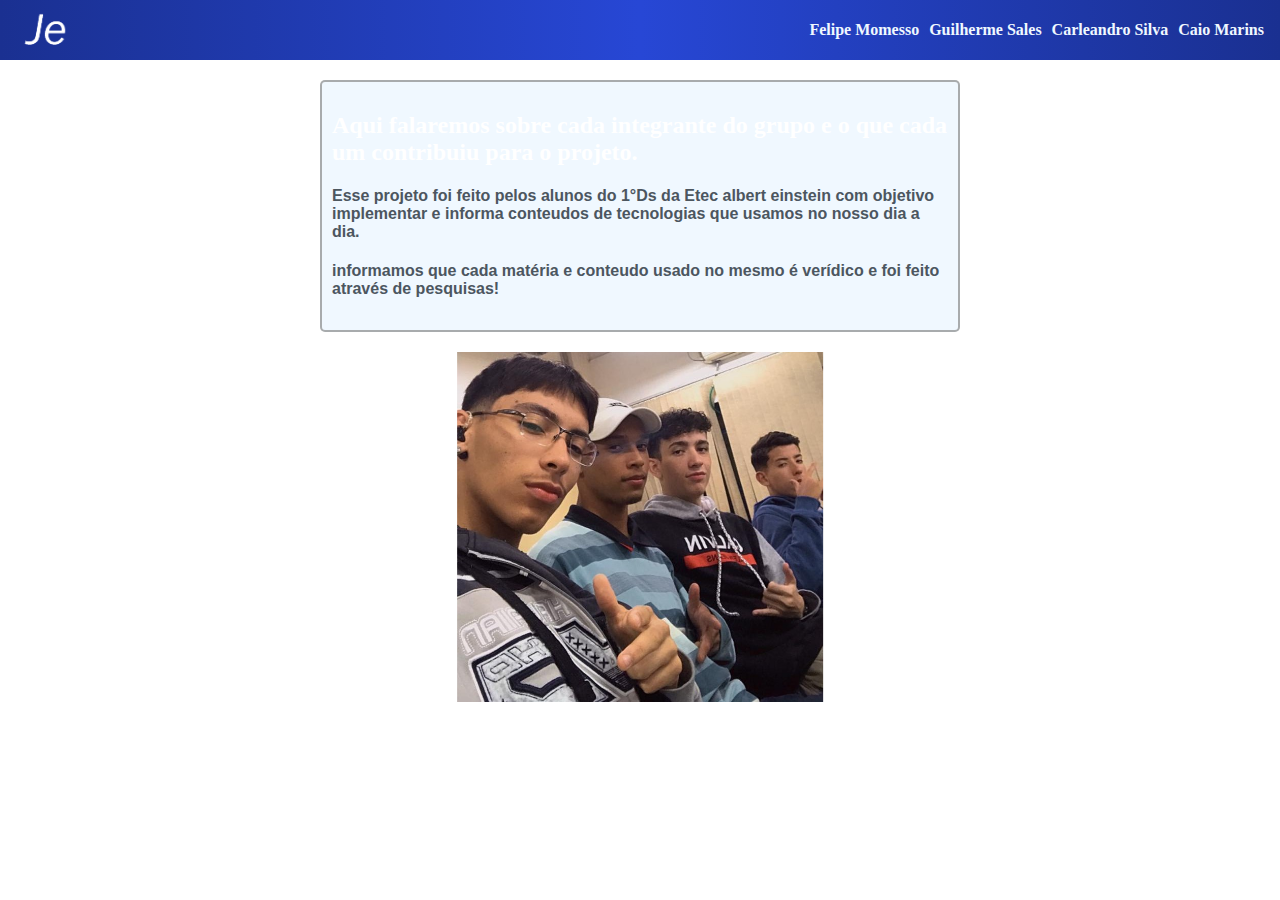
<file: sobre nos/Index.html>
<!DOCTYPE html>
<html lang="pt-br">
<head>
    <meta charset="UTF-8">
    <meta http-equiv="X-UA-Compatible" content="IE=edge">
    <meta name="viewport" content="width=device-width, initial-scale=1.0">
    <title>Trabalho</title>
    <link rel="stylesheet" href="index.css">
</head>
<body>
    <nav class="nav" style="display: flex;flex-direction: row;flex-wrap: nowrap;align-items: center;justify-content: space-between;align-content: center;">
       <img class="img" height="40px" src="img/Logo.png" alt="">
        <ul>
            <li>
            <a a href="felipe.html">Felipe Momesso</a>
            </li>
            <li>
                <a a href="guilherme.html">Guilherme Sales</a>
                </li>
                <li>
                    <a a href="carleandro.html"> Carleandro Silva </a>
                    </li>
                    <li>
                        <a a href="caio.html"> Caio Marins </a>
                        </li>
        </ul>
    </nav>
   <div class="content">
<h2> 
    Aqui falaremos sobre cada integrante do grupo e o que cada um contribuiu para o projeto.
</h2>
<h4> 
    Esse projeto foi feito pelos alunos do 1°Ds da Etec albert einstein com objetivo implementar e informa conteudos de tecnologias que usamos no nosso dia a dia.
</h4>
<h4>
    informamos que cada matéria e conteudo usado no mesmo é verídico e foi feito através de pesquisas!
</h4>
   </div>
   <img class="img2 " src="img/WhatsApp Image 2022-11-18 at 20.33.32.jpeg" alt="">

 
</body>
</html>
</file>
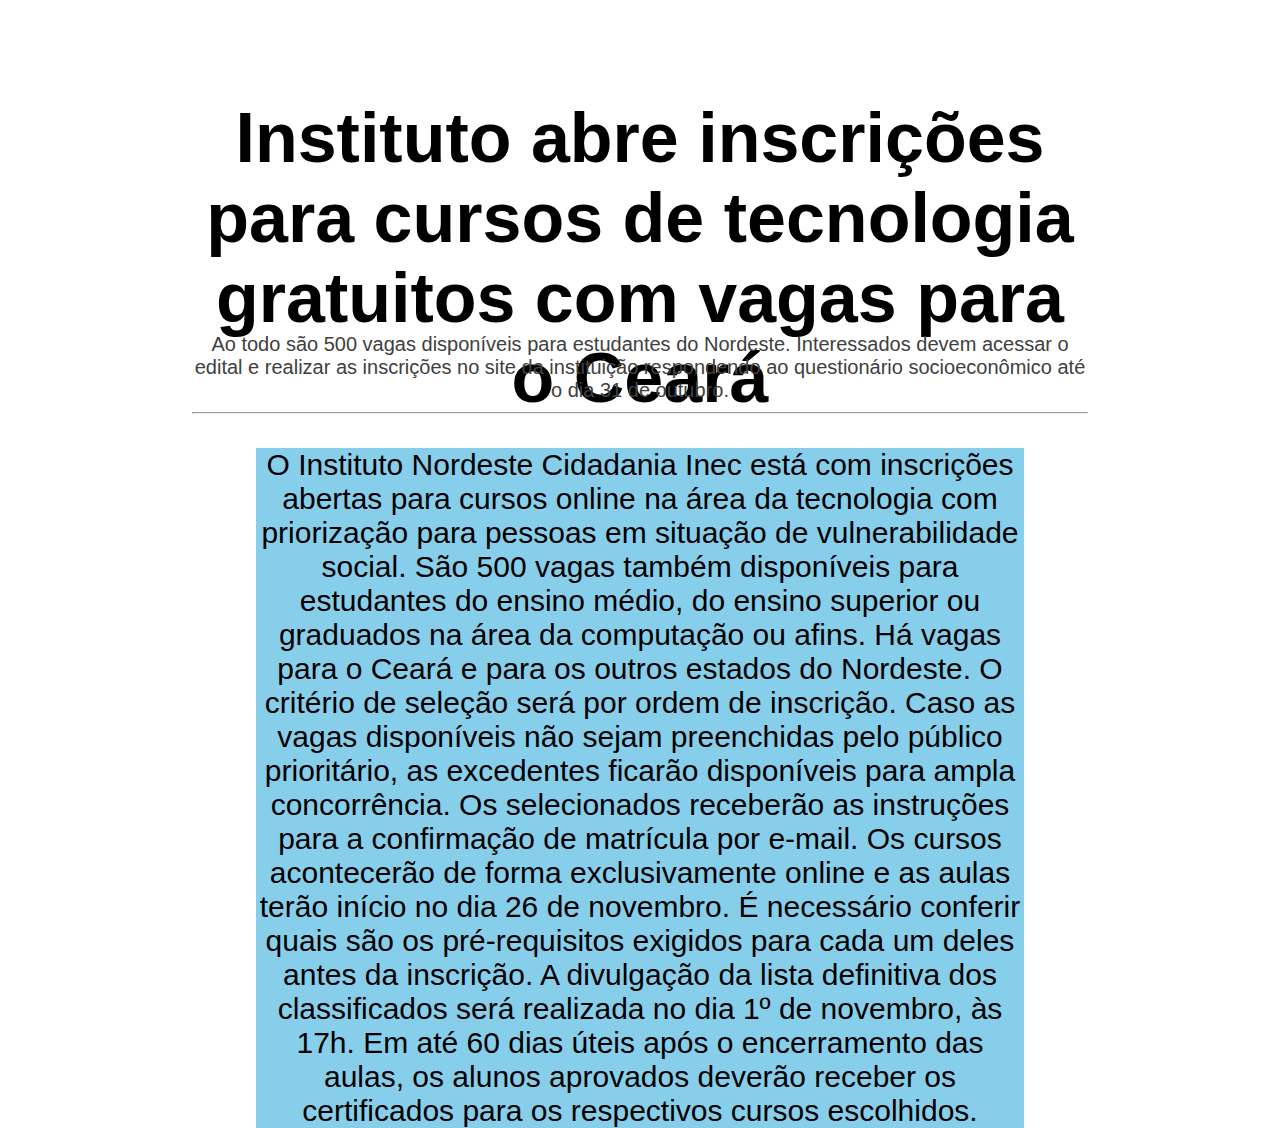
<file: pag de notícia/site pesquisa.html>
<!DOCTYPE html>
<html lang="en">
<head>
    <meta charset="UTF-8">
    <meta http-equiv="X-UA-Compatible" content="IE=edge">
    <meta name="viewport" content="width=device-width, initial-scale=1.0">
    <title>Document</title>
    <style>
    html,body{
      font-family: 'Montserrat', sans-serif;
      height: 70%;
      margin:0px;
      padding: 0px;
      
}
    :-webkit-scrollbar{
      display: none;
}
    .text{
        margin-left: 20%;
        margin-right: 20%;
        margin-top: 35%;
        background-color: skyblue;
        width: 60%;
        height: auto;
        position: absolute;
        color: black;
        font-size: 30px;
        text-align: center;
    }
    .title{
        width: 70%;
        height: auto;
        background-color:;
        margin-right: 15%;
        margin-left: 15%;
        margin-top: 4%;
        position: absolute;
    }
    .sub-title{
        width: 70%;
        height: auto;
        background-color:;
        margin-left: 15%;
        margin-right: 15%;
        position: absolute;
        font-size: 20px;
        margin-top: 26%;
        text-align: center;
        color: #404040;
    }
    h1{
        font-family: Arial, Helvetica, sans-serif;
        font-size: 70px;
        text-align: center;
    }
    </style>
</head>
<body>
    <div class="top-menu"></div>
    <div class="title">
        <h1>Instituto abre inscrições para cursos de tecnologia gratuitos com vagas para o Ceará</h1>
    </div>
    <div class="sub-title">
        Ao todo são 500 vagas disponíveis para estudantes do Nordeste. Interessados devem acessar o edital e realizar as inscrições no site da instituição respondendo ao questionário socioeconômico até o dia 31 de outubro.
        <hr>
    </div>
    <div class="text">
        O Instituto Nordeste Cidadania Inec está com inscrições abertas para cursos online na área da tecnologia com priorização para pessoas em situação de vulnerabilidade social. São 500 vagas também disponíveis para estudantes do ensino médio, do ensino superior ou graduados na área da computação ou afins. Há vagas para o Ceará e para os outros estados do Nordeste.
        O critério de seleção será por ordem de inscrição. Caso as vagas disponíveis não sejam preenchidas pelo público prioritário, as excedentes ficarão disponíveis para ampla concorrência.
        Os selecionados receberão as instruções para a confirmação de matrícula por e-mail.

Os cursos acontecerão de forma exclusivamente online e as aulas terão início no dia 26 de novembro.

É necessário conferir quais são os pré-requisitos exigidos para cada um deles antes da inscrição. A divulgação da lista definitiva dos classificados será realizada no dia 1º de novembro, às 17h.

Em até 60 dias úteis após o encerramento das aulas, os alunos aprovados deverão receber os certificados para os respectivos cursos escolhidos.
    </div>
</body>
</html>
</file>
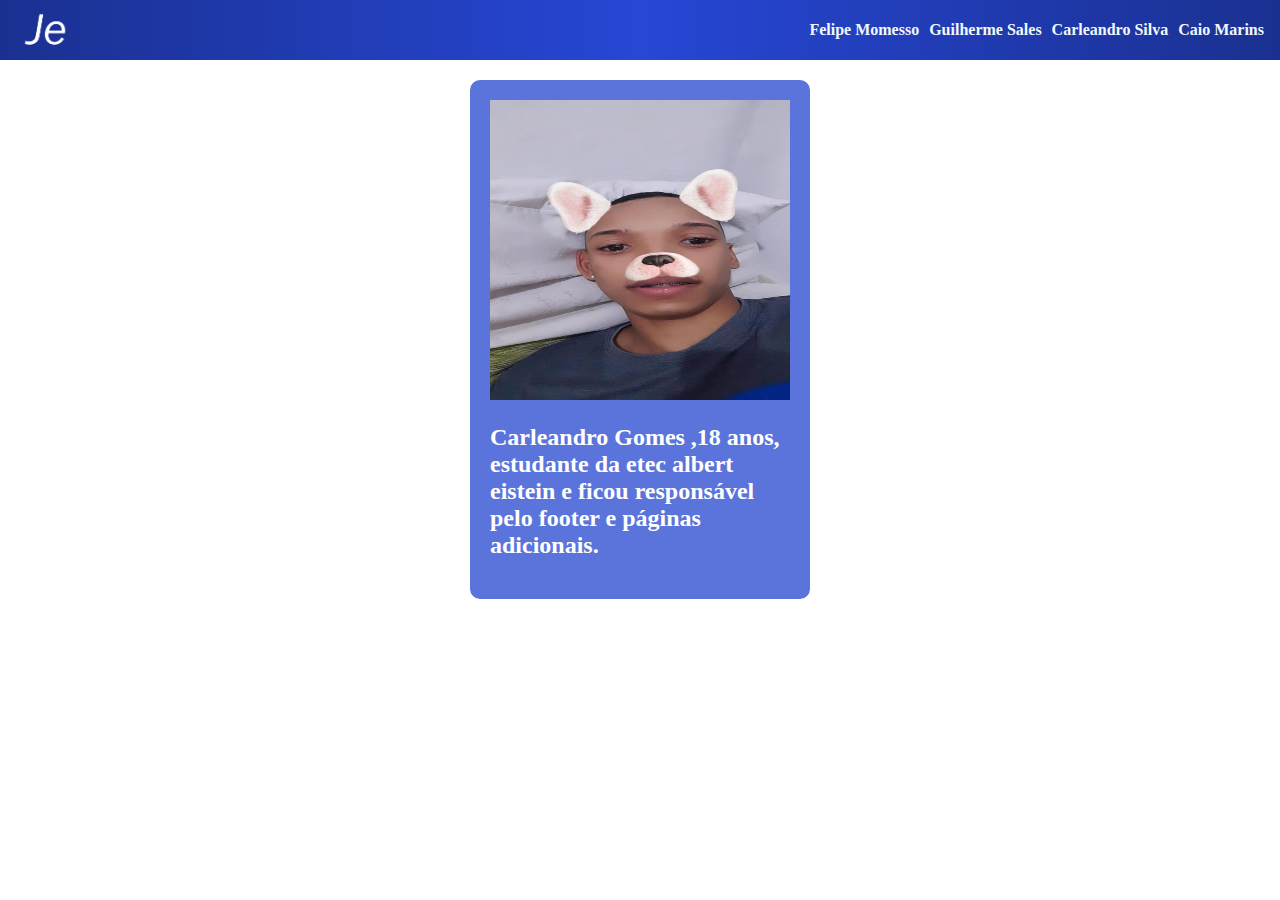
<file: sobre nos/carleandro.html>
<!DOCTYPE html>
<html lang="en">
<head>
    <meta charset="UTF-8">
    <meta http-equiv="X-UA-Compatible" content="IE=edge">
    <meta name="viewport" content="width=device-width, initial-scale=1.0">
    <title>Document</title>
    <link rel="stylesheet" href="index.css">
</head>
<body>
    <nav class="nav" style="display: flex;flex-direction: row;flex-wrap: nowrap;align-items: center;justify-content: space-between;align-content: center;">
        <img src="img/Logo.png" height="40px" alt="">
         <ul>
             <li>
             <a a href="felipe.html">Felipe Momesso</a>
             </li>
             <li>
                 <a a href="guilherme.html">Guilherme Sales</a>
                 </li>
                 <li>
                     <a a href="carleandro.html"> Carleandro Silva </a>
                     </li>
                     <li>
                         <a a href="caio.html"> Caio Marins </a>
                         </li>
         </ul>
     </nav>
     <div class="tudo">
        <img src="img/img.3 (3).jpeg" alt="" height="300px" width="300px">
        <h2>
            Carleandro Gomes ,18 anos, estudante da etec albert eistein e ficou responsável pelo footer e páginas adicionais.
        </h2>
       
       </div>
</body>
</html>
</file>
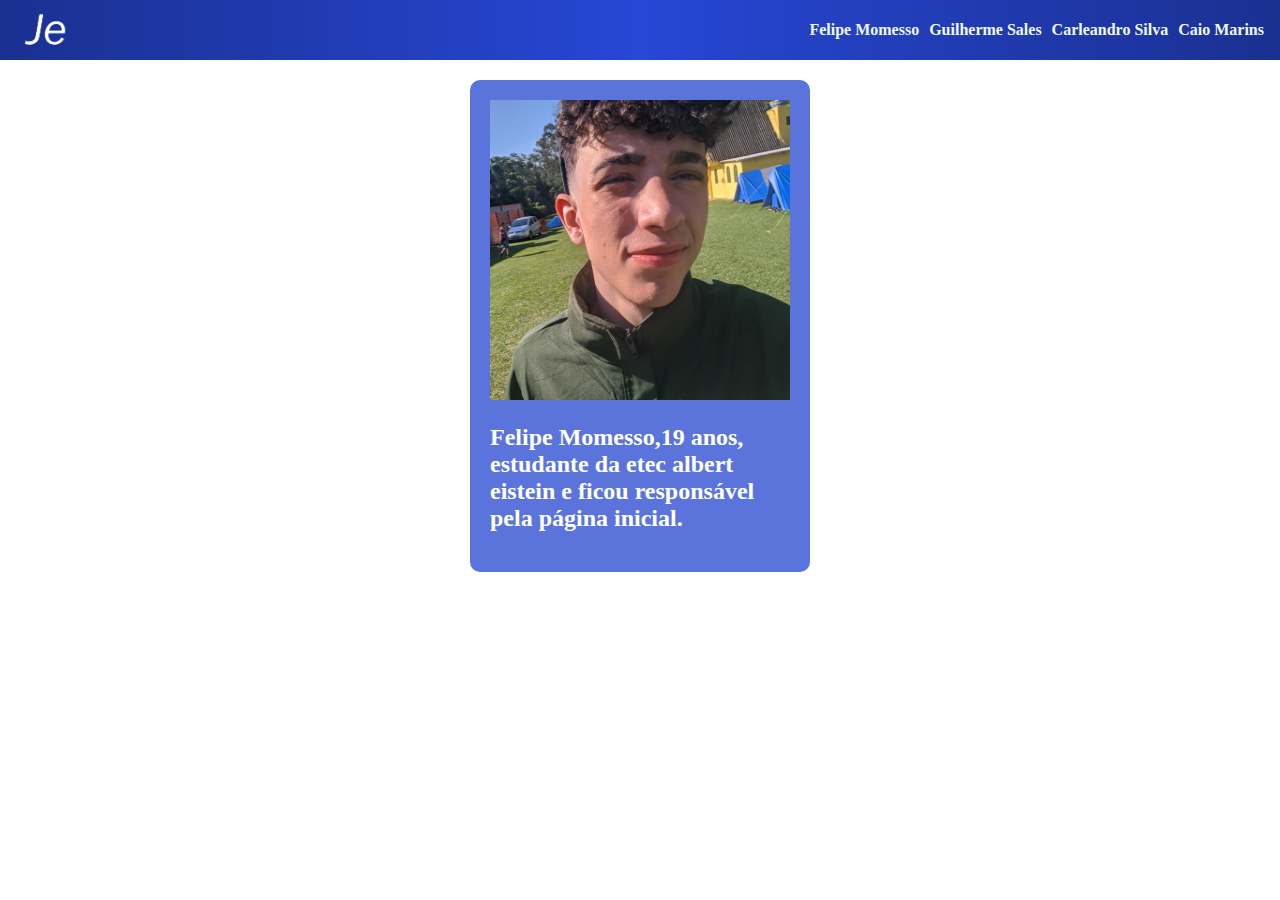
<file: sobre nos/felipe.html>
<!DOCTYPE html>
<html lang="en">
<head>
    <meta charset="UTF-8">
    <meta http-equiv="X-UA-Compatible" content="IE=edge">
    <meta name="viewport" content="width=device-width, initial-scale=1.0">
    <title>Document</title>
    <link rel="stylesheet" href="index.css">
</head>
<body>
    <nav class="nav" style="display: flex;flex-direction: row;flex-wrap: nowrap;align-items: center;justify-content: space-between;align-content: center;">
        <img src="img/Logo.png" height="40px" alt="">
         <ul>
             <li>
             <a a href="felipe.html">Felipe Momesso</a>
             </li>
             <li>
                 <a a href="guilherme.html">Guilherme Sales</a>
                 </li>
                 <li>
                     <a a href="carleandro.html"> Carleandro Silva </a>
                     </li>
                     <li>
                         <a a href="caio.html"> Caio Marins </a>
                         </li>
         </ul>
     </nav>
     <div class="tudo">
        <img src="img/img.2 (4).jpeg" alt="" height="300px" width="300px">
        <h2>
            Felipe Momesso,19 anos, estudante da etec albert eistein e ficou responsável pela página inicial.
        </h2>
       
       </div>
</body>
</html>
</file>
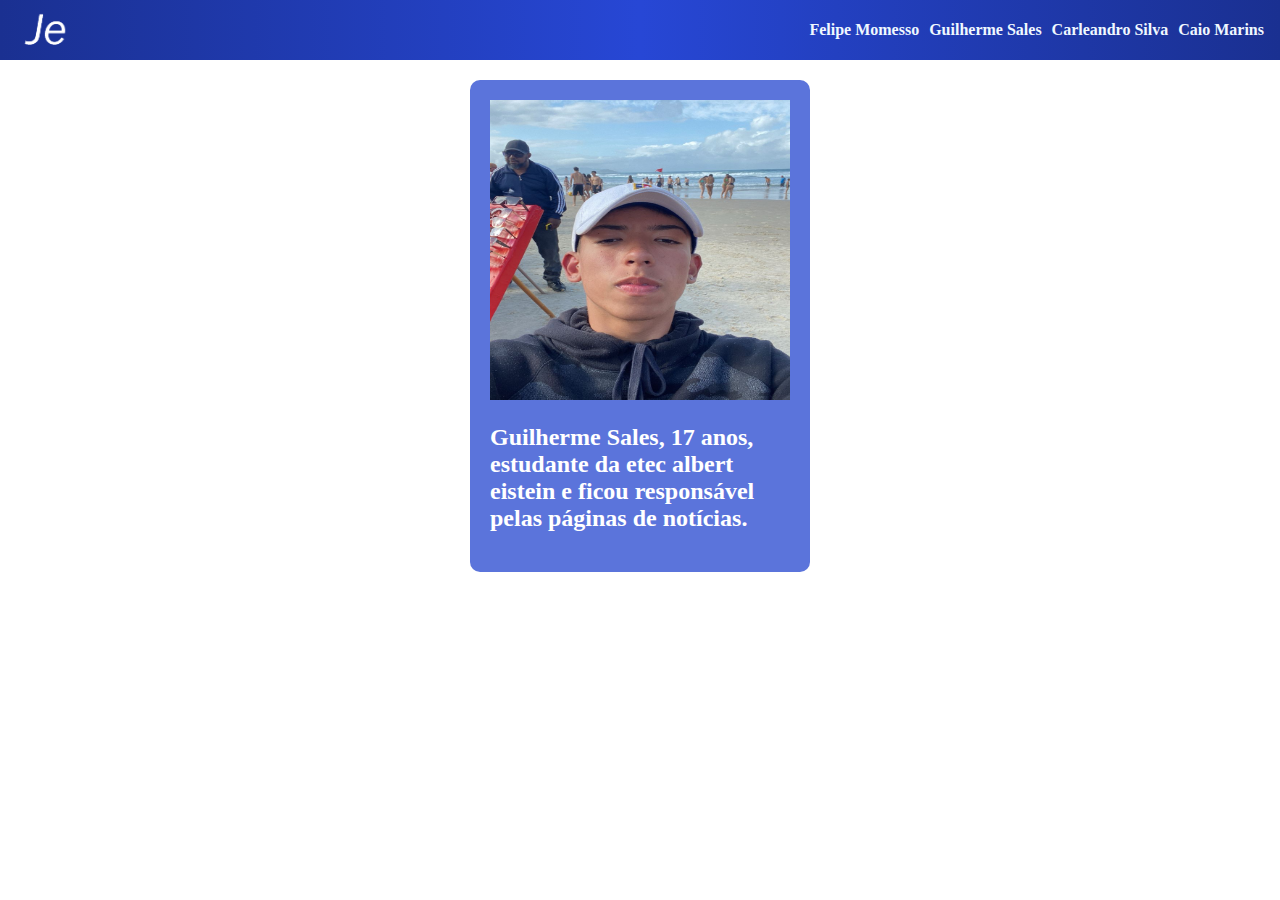
<file: sobre nos/guilherme.html>
<!DOCTYPE html>
<html lang="en">
<head>
    <meta charset="UTF-8">
    <meta http-equiv="X-UA-Compatible" content="IE=edge">
    <meta name="viewport" content="width=device-width, initial-scale=1.0">
    <title>Document</title>
    <link rel="stylesheet" href="index.css">
</head>
<body>
    <nav class="nav" style="display: flex;flex-direction: row;flex-wrap: nowrap;align-items: center;justify-content: space-between;align-content: center;">
        <img src="img/Logo.png" height="40px" alt="">
         <ul>
             <li>
             <a a href="felipe.html">Felipe Momesso</a>
             </li>
             <li>
                 <a a href="guilherme.html">Guilherme Sales</a>
                 </li>
                 <li>
                     <a a href="carleandro.html"> Carleandro Silva </a>
                     </li>
                     <li>
                         <a a href="caio.html"> Caio Marins </a>
                         </li>
         </ul>
     </nav>
     <div class="tudo">
        <img src="img/img2.jpeg" alt="" height="300px" width="300px">
        <h2>
            Guilherme Sales, 17 anos, estudante da etec albert eistein e ficou responsável pelas páginas de notícias.
        </h2>
       
       </div>
</body>
</html>
</file>
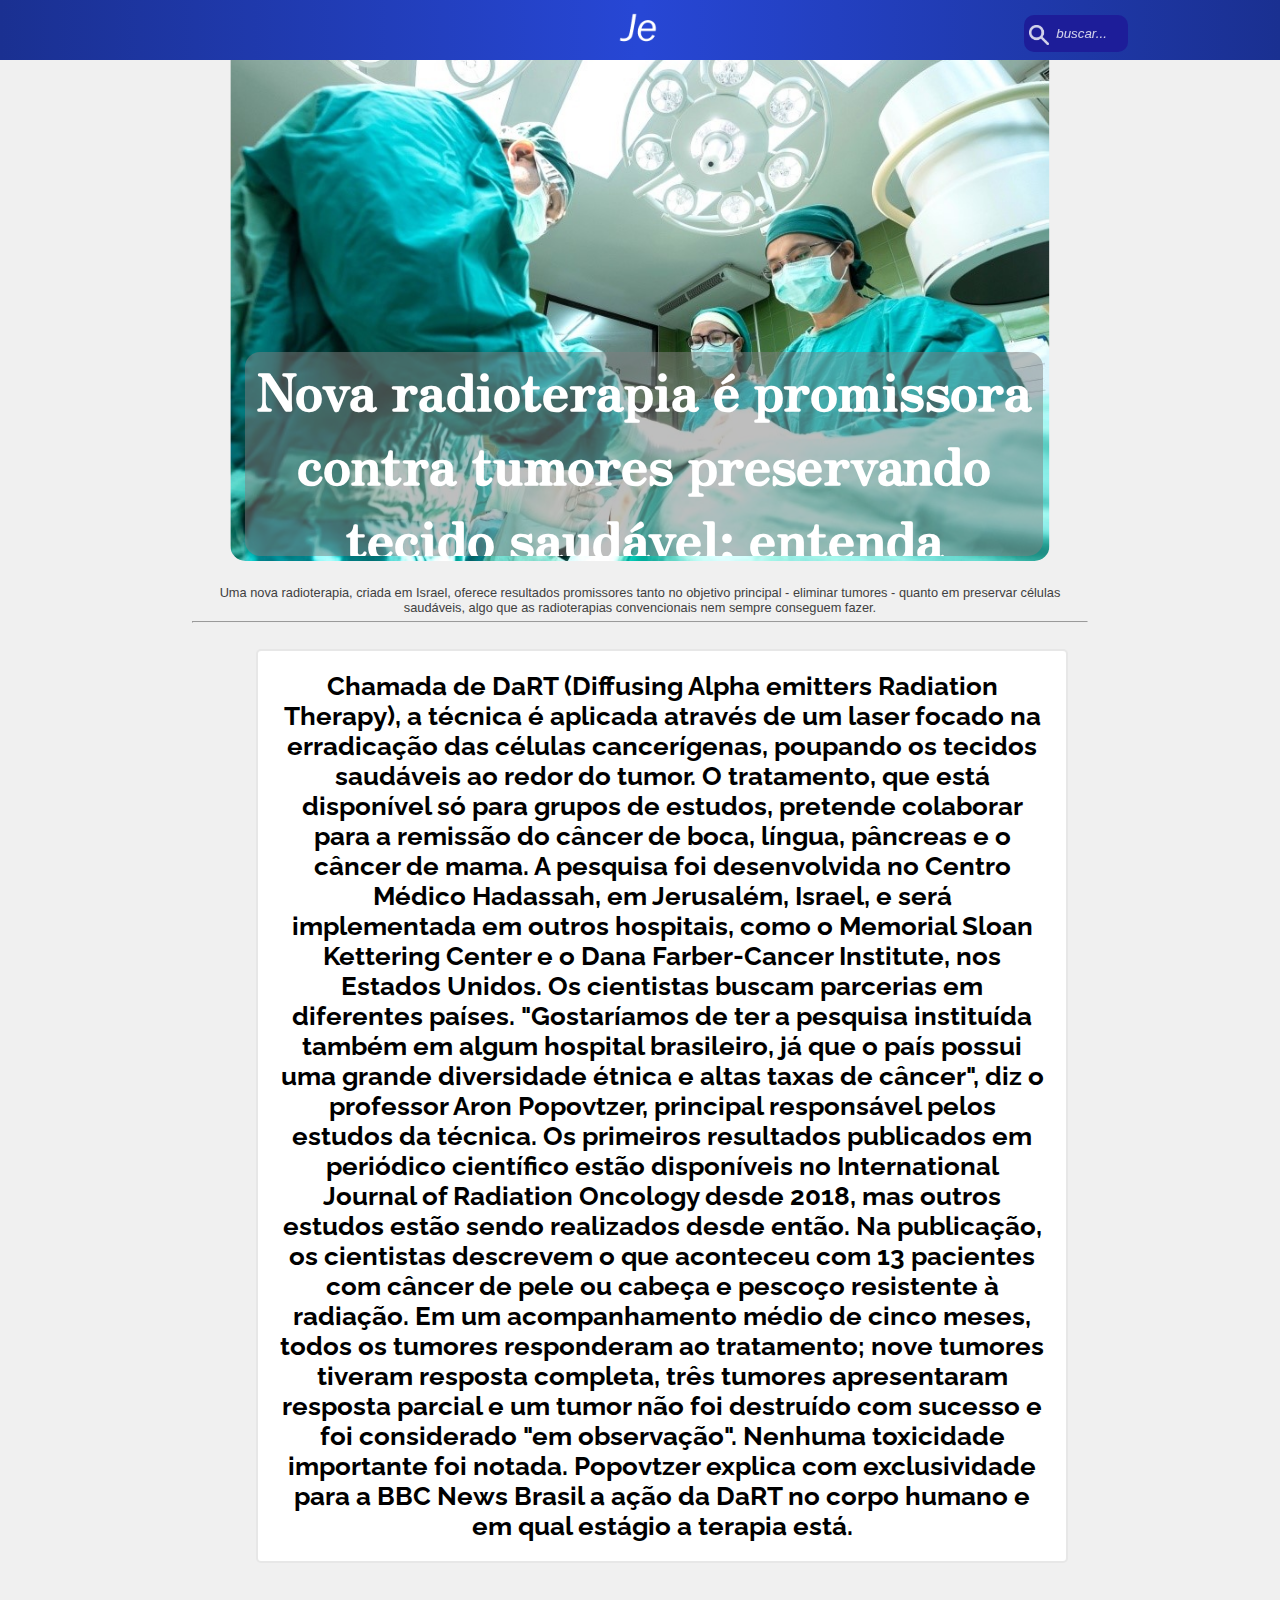
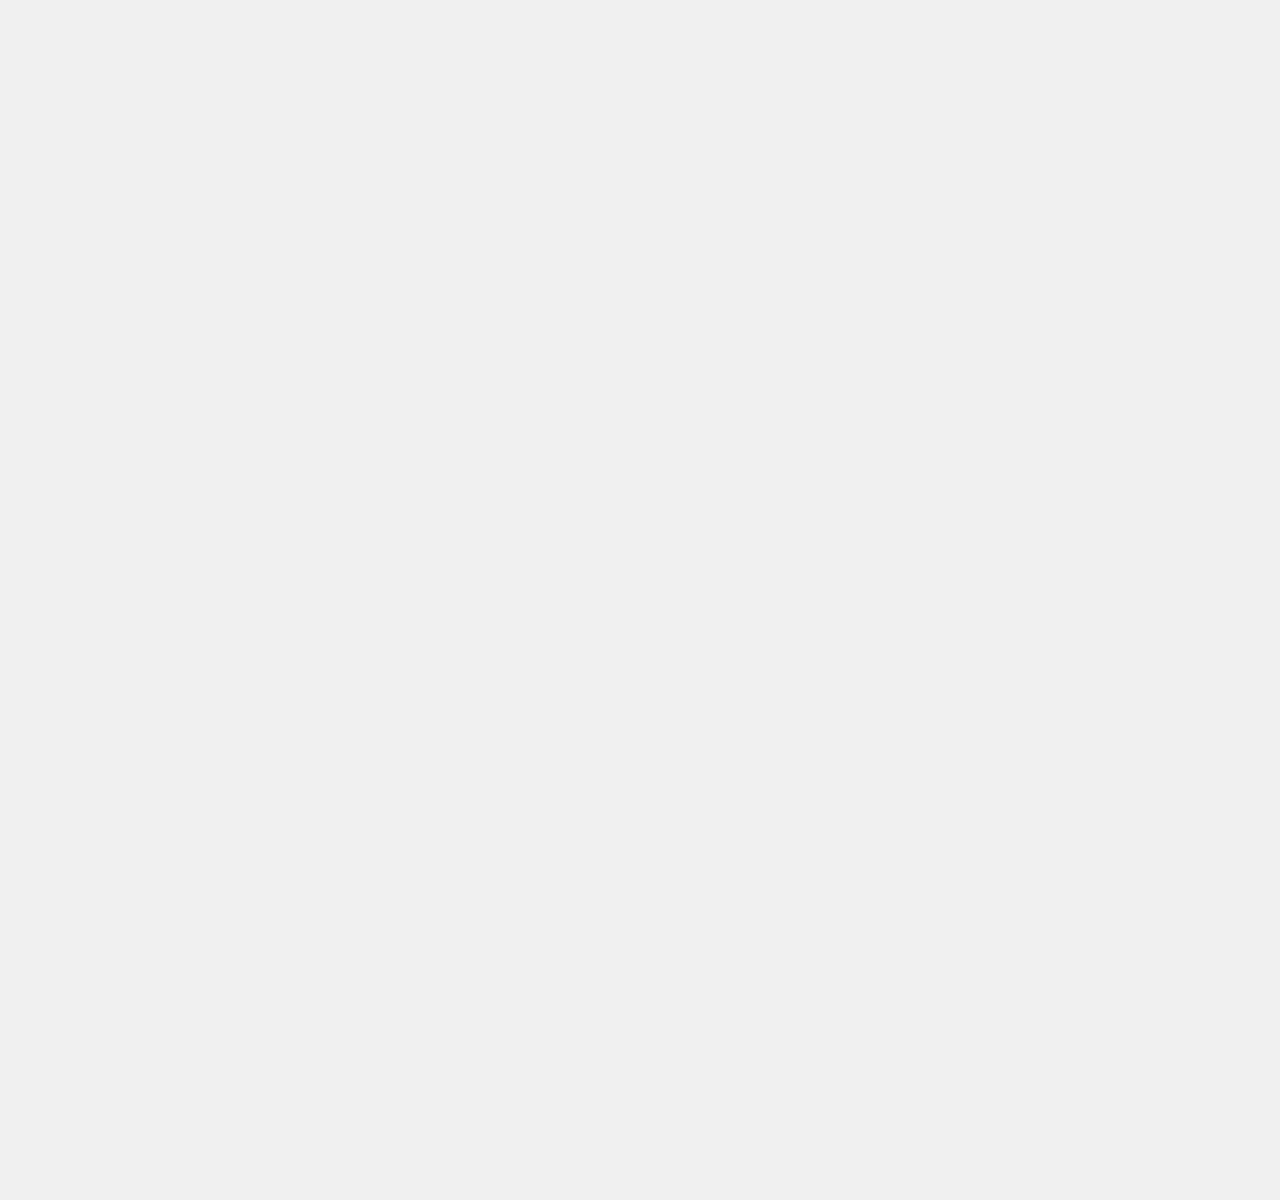
<file: notícias/01/Page.html>
<!DOCTYPE html>
<html lang="en">
<head>
    <meta charset="UTF-8">
    <meta http-equiv="X-UA-Compatible" content="IE=edge">
    <meta name="viewport" content="width=device-width, initial-scale=1.0">
    <title>Nova radioterapia é promissora contra tumores preservando tecido saudável; entenda</title>
    <!-- CSS only -->
    <link rel="icon" href="Icon.png" type="image/icon type"> 
<link href="https://cdn.jsdelivr.net/npm/bootstrap@5.2.2/dist/css/bootstrap.min.css" rel="stylesheet" integrity="sha384-Zenh87qX5JnK2Jl0vWa8Ck2rdkQ2Bzep5IDxbcnCeuOxjzrPF/et3URy9Bv1WTRi" crossorigin="anonymous">
<!-- JavaScript Bundle with Popper -->
<script src="https://cdn.jsdelivr.net/npm/bootstrap@5.2.2/dist/js/bootstrap.bundle.min.js" integrity="sha384-OERcA2EqjJCMA+/3y+gxIOqMEjwtxJY7qPCqsdltbNJuaOe923+mo//f6V8Qbsw3" crossorigin="anonymous"></script>
    <style>
@import url('https://fonts.googleapis.com/css2?family=Raleway:wght@100&display=swap');
@import url('https://fonts.googleapis.com/css2?family=Zen+Antique&display=swap');
body{
      font-family: 'Montserrat', sans-serif;
      margin:0px;
      padding: 0px;
      background-color: rgb(240, 240, 240);
      width: 100%;
      display: flex;
      max-height: 1000px;
      overflow-x: hidden;
      margin-left: 50%;
      transform: translate(-50%);
}
    :-webkit-scrollbar{
      display: none;
}
    .text{
        margin-left: 20%;
        margin-right: 20%;
        margin-top: 02%;
        background-color: rgb(255, 255, 255);
        width: 60%;
        height: auto;
        padding: 20px;
        border-radius: 5px;
        color: black;
        font-size: 2vw;
        text-align: center;
        border: 2px solid #3838381f;
        font-family: 'Raleway', sans-serif;
        font-weight: bold;
        
    }
    .title{
        background-color: none;
        width: 80%;
        height: auto;
        margin-left: 50%;
        transform: translate(-50%);
        z-index: 5000 !important;
        padding: 20px;
    }
    .title h1{
        height: 35%;
        color: white;
        width: 75%;
        margin-left: 48.5%;
        transform: translate(-50%);
        border-radius: 15px;
        margin-top: -20%;
        z-index: 6000;
        position: absolute;
        background-color: rgba(128, 128, 128, 0.514);
        font-family: 'Zen Antique', serif;
        overflow-y: hidden;
        overflow-x: hidden;
    }
    .title img{
       border-bottom-right-radius: 15px;
       border-bottom-left-radius: 15px;
    }
    .sub-title{
        width: 70%;
        height: auto;
        margin-left: 15%;
        margin-right: 15%;
        font-size: 1vw;
        margin-top: 0%;
        text-align: center;
        color: #404040;
    }
    h1{
        font-family: Arial, Helvetica, sans-serif;
        font-size: 4vw;
        text-align: center;
    }
    @media screen and(max-width:700px) {
        .title{
        background-color: none;
        width: 70%;
        font-size: 30px;
        height: auto;
        margin-right: 15%;
        margin-left: 15%;
        margin-top: 30%;
        position: absolute;
        
    }
    .text{
        margin-left: 20%;
        margin-right: 20%;
        margin-top: 2%;
        background-color: rgb(255, 255, 255);
        width: 60%;
        height: auto;
        padding: 20px;
        border-radius: 5px;
        color: black;
        font-size: 2vw;
        text-align: center;
        border: 2px solid #3838381f;
        font-family: 'Raleway', sans-serif;
        font-weight: bold;
        
    }
    }
    .image1{
  width: 20px;
  height: 20px;
  filter: brightness(0) saturate(100%) invert(100%) sepia(36%) saturate(28%) hue-rotate(69deg) brightness(107%) contrast(100%);
  opacity: 0.8;
  margin-top: 10px;
  margin-left: 5px;
  position: absolute;
           } 
    .Input{
    height: 35px;
    width: 100px;
    margin-top: 15px;
    margin-left: 80%;
    position: absolute;
          }
  .search{
    width: 100px;
    height: 35px;
    border-radius: 10px;
    transition: 0.9s;
    background-color: #1d1d99;
    border: none;
    color: #1d1d99;
    outline: none;
    font-style: italic;
    font-family: Arial;
    float: left;
    text-align: center;}

    .search:focus{
    width: 200px;
    height: 35px;
    border-radius: 10px;
    transition: 0.5s;
    background-color: #757dc7;
    border: none;
    color: rgb(255, 255, 255);
    opacity: 0.8;
    z-index: 5;
    font-size: larger;
    font-weight: bolder;
    font-family: 'Montserrat', sans-serif;
  }
  .top-menu{
  background: rgb(26,48,145);
  background: linear-gradient(90deg, rgba(26,48,145,1) 0%, rgba(39,71,213,1) 50%, rgba(26,48,145,1) 100%);    width: 100%;
    height:60px;
    position:fixed;
    z-index: 1000;
    margin-top: 0px;
}
.logo{
    position: absolute;
    width: 100px;
    height: 100px;
    left: 50%;
    transform: translate(-50%);
    top: -15px
}
::placeholder{
    color: white;
    opacity: 0.8;
}
.um{
    width: 100%;
    height: 100%;
    padding-bottom: 1800px;
}
.image{
    width: 80%;
    margin-left: 50%;
    transform: translate(-50%);
    z-index: 40;
}
    </style>
</head>
<body>

    <div class="top-menu">
    <div class="Input">
        <img class="image1 ratio ratio-16x3" src="lupa.png">
        <input type="text" class="search" id="search" placeholder="   buscar...">

        </div>
        <a href="../../index.html"><img class="logo" src="Logo.png"></a>
      </div> 
<div class="tudo">
    <div class="um">
        <div class="inicio">
            
    <div class="title">
        <img src="01.jpg" class="image img-thumbnail">
        <h1>Nova radioterapia é promissora contra tumores preservando tecido saudável; entenda</h1>
    </div>
    </div>
    <div class="sub-title">
        Uma nova radioterapia, criada em Israel, oferece resultados promissores tanto no objetivo principal - eliminar tumores - quanto em preservar células saudáveis, algo que as radioterapias convencionais nem sempre conseguem fazer.
        <hr>
    </div>
    <div class="text">
        Chamada de DaRT (Diffusing Alpha emitters Radiation Therapy), a técnica é aplicada através de um laser focado na erradicação das células cancerígenas, poupando os tecidos saudáveis ao redor do tumor. O tratamento, que está disponível só para grupos de estudos, pretende colaborar para a remissão do câncer de boca, língua, pâncreas e o câncer de mama.
        A pesquisa foi desenvolvida no Centro Médico Hadassah, em Jerusalém, Israel, e será implementada em outros hospitais, como o Memorial Sloan Kettering Center e o Dana Farber-Cancer Institute, nos Estados Unidos. Os cientistas buscam parcerias em diferentes países.
        "Gostaríamos de ter a pesquisa instituída também em algum hospital brasileiro, já que o país possui uma grande diversidade étnica e altas taxas de câncer", diz o professor Aron Popovtzer, principal responsável pelos estudos da técnica.
        Os primeiros resultados publicados em periódico científico estão disponíveis no International Journal of Radiation Oncology desde 2018, mas outros estudos estão sendo realizados desde então.
        
        Na publicação, os cientistas descrevem o que aconteceu com 13 pacientes com câncer de pele ou cabeça e pescoço resistente à radiação. Em um acompanhamento médio de cinco meses, todos os tumores responderam ao tratamento; nove tumores tiveram resposta completa, três tumores apresentaram resposta parcial e um tumor não foi destruído com sucesso e foi considerado "em observação". Nenhuma toxicidade importante foi notada.
        Popovtzer explica com exclusividade para a BBC News Brasil a ação da DaRT no corpo humano e em qual estágio a terapia está.
        
    </div>
</div>
</div>
</body>
</html>
</file>
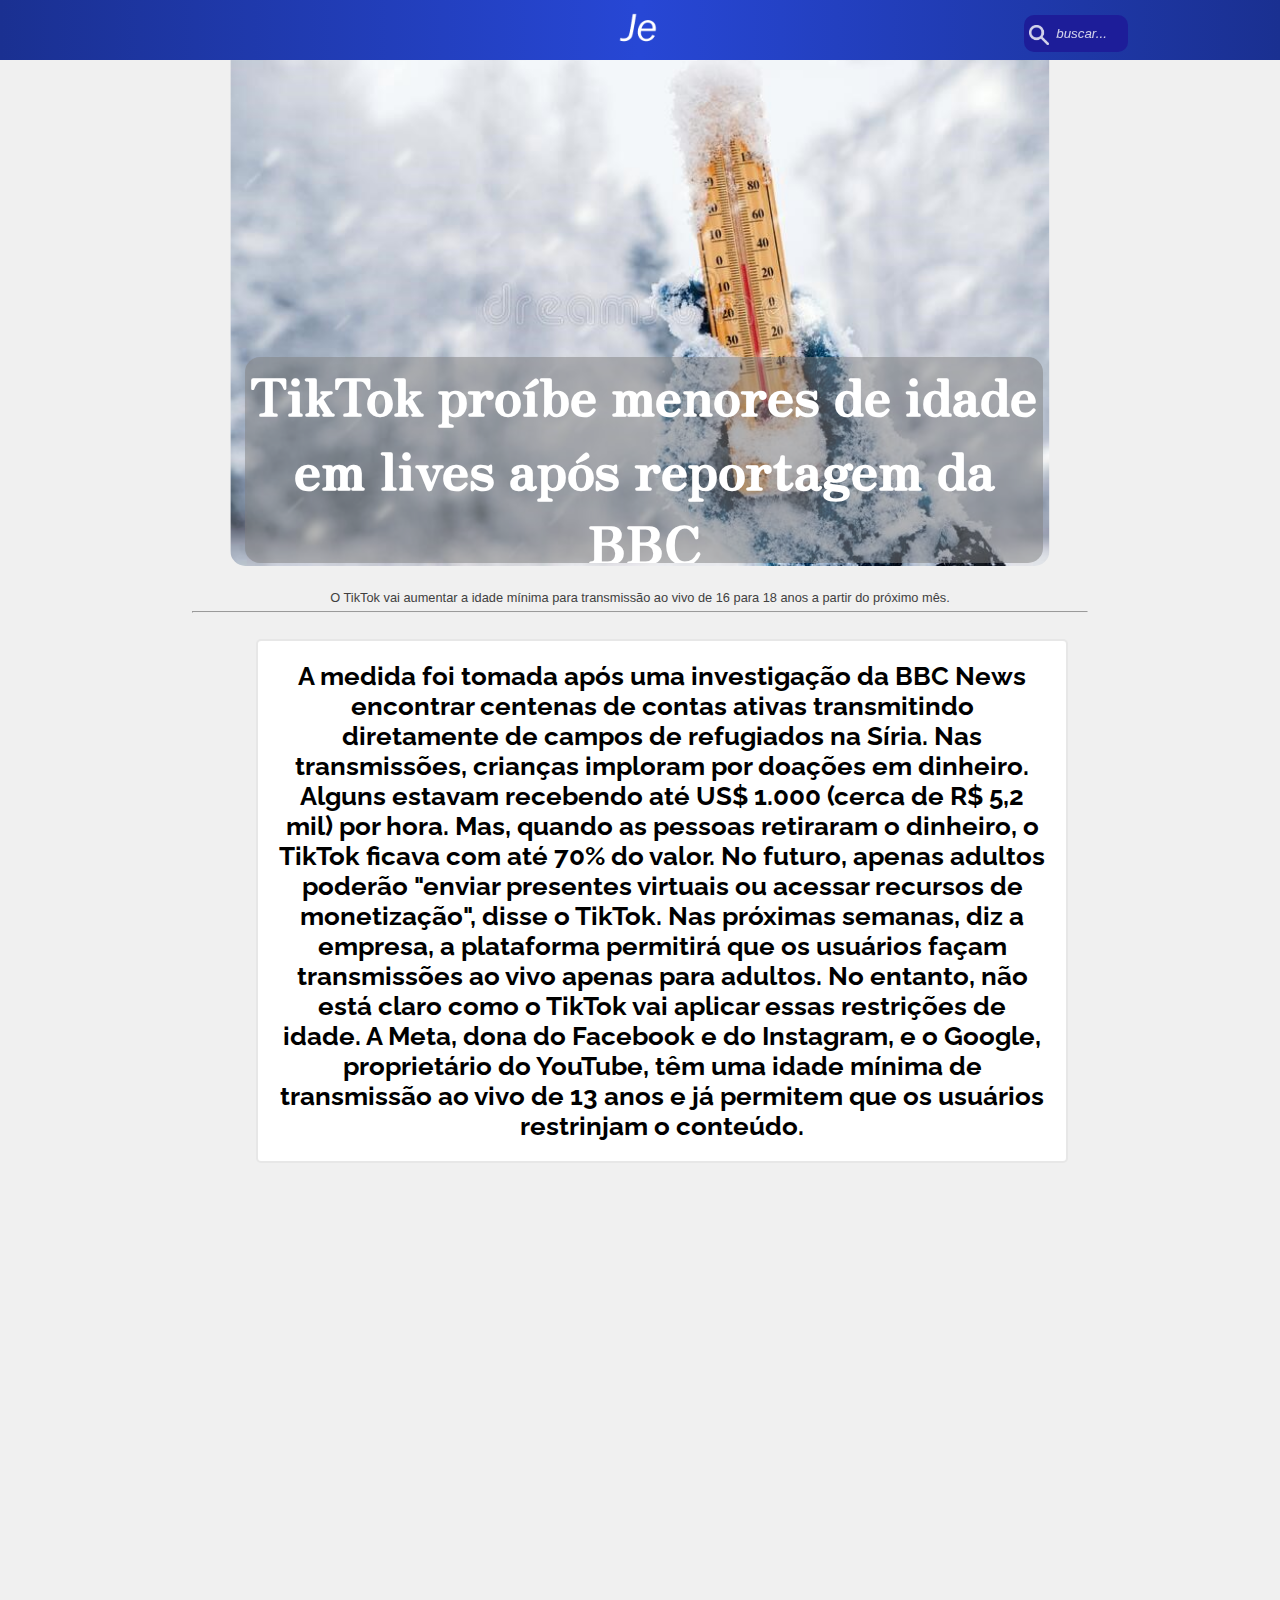
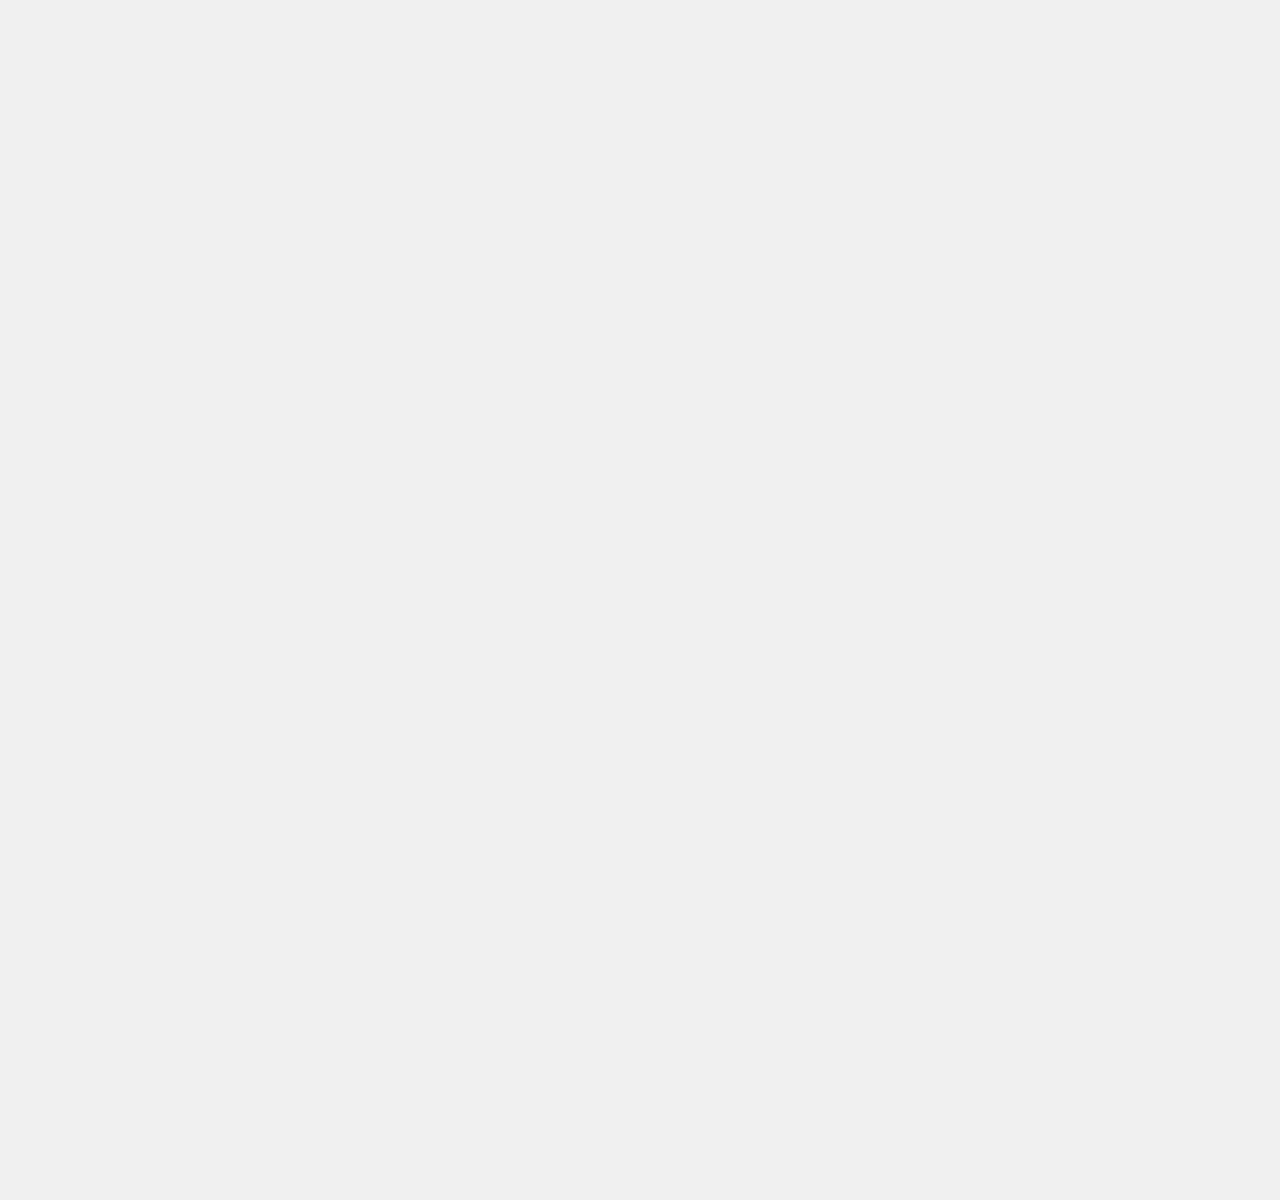
<file: notícias/02/Page.html>
<!DOCTYPE html>
<html lang="en">
<head>
    <meta charset="UTF-8">
    <meta http-equiv="X-UA-Compatible" content="IE=edge">
    <meta name="viewport" content="width=device-width, initial-scale=1.0">
    <title>TikTok proíbe menores de idade em lives após reportagem da BBC</title>
    <!-- CSS only -->
    <link rel="icon" href="Icon.png" type="image/icon type"> 
<link href="https://cdn.jsdelivr.net/npm/bootstrap@5.2.2/dist/css/bootstrap.min.css" rel="stylesheet" integrity="sha384-Zenh87qX5JnK2Jl0vWa8Ck2rdkQ2Bzep5IDxbcnCeuOxjzrPF/et3URy9Bv1WTRi" crossorigin="anonymous">
<!-- JavaScript Bundle with Popper -->
<script src="https://cdn.jsdelivr.net/npm/bootstrap@5.2.2/dist/js/bootstrap.bundle.min.js" integrity="sha384-OERcA2EqjJCMA+/3y+gxIOqMEjwtxJY7qPCqsdltbNJuaOe923+mo//f6V8Qbsw3" crossorigin="anonymous"></script>
    <style>
@import url('https://fonts.googleapis.com/css2?family=Raleway:wght@100&display=swap');
@import url('https://fonts.googleapis.com/css2?family=Zen+Antique&display=swap');
body{
      font-family: 'Montserrat', sans-serif;
      margin:0px;
      padding: 0px;
      background-color: rgb(240, 240, 240);
      width: 100%;
      display: flex;
      max-height: 1000px;
      overflow-x: hidden;
      margin-left: 50%;
      transform: translate(-50%);
}
    :-webkit-scrollbar{
      display: none;
}
    .text{
        margin-left: 20%;
        margin-right: 20%;
        margin-top: 02%;
        background-color: rgb(255, 255, 255);
        width: 60%;
        height: auto;
        padding: 20px;
        border-radius: 5px;
        color: black;
        font-size: 2vw;
        text-align: center;
        border: 2px solid #3838381f;
        font-family: 'Raleway', sans-serif;
        font-weight: bold;
        
    }
    .title{
        background-color: none;
        width: 80%;
        height: auto;
        margin-left: 50%;
        transform: translate(-50%);
        z-index: 5000 !important;
        padding: 20px;
    }
    .title h1{
        height: 35%;
        color: white;
        width: 75%;
        margin-left: 48.5%;
        transform: translate(-50%);
        border-radius: 15px;
        margin-top: -20%;
        z-index: 6000;
        position: absolute;
        background-color: rgba(128, 128, 128, 0.514);
        font-family: 'Zen Antique', serif;
        overflow-y: hidden;
        overflow-x: hidden;
    }
    .title img{
       border-bottom-right-radius: 15px;
       border-bottom-left-radius: 15px;
    }
    .sub-title{
        width: 70%;
        height: auto;
        margin-left: 15%;
        margin-right: 15%;
        font-size: 1vw;
        margin-top: 0%;
        text-align: center;
        color: #404040;
    }
    h1{
        font-family: Arial, Helvetica, sans-serif;
        font-size: 4vw;
        text-align: center;
    }
    @media screen and(max-width:700px) {
        .title{
        background-color: none;
        width: 70%;
        font-size: 30px;
        height: auto;
        margin-right: 15%;
        margin-left: 15%;
        margin-top: 30%;
        position: absolute;
        
    }
    .text{
        margin-left: 20%;
        margin-right: 20%;
        margin-top: 2%;
        background-color: rgb(255, 255, 255);
        width: 60%;
        height: auto;
        padding: 20px;
        border-radius: 5px;
        color: black;
        font-size: 2vw;
        text-align: center;
        border: 2px solid #3838381f;
        font-family: 'Raleway', sans-serif;
        font-weight: bold;
        
    }
    }
    .image1{
  width: 20px;
  height: 20px;
  filter: brightness(0) saturate(100%) invert(100%) sepia(36%) saturate(28%) hue-rotate(69deg) brightness(107%) contrast(100%);
  opacity: 0.8;
  margin-top: 10px;
  margin-left: 5px;
  position: absolute;
           } 
    .Input{
    height: 35px;
    width: 100px;
    margin-top: 15px;
    margin-left: 80%;
    position: absolute;
          }
  .search{
    width: 100px;
    height: 35px;
    border-radius: 10px;
    transition: 0.9s;
    background-color: #1d1d99;
    border: none;
    color: #1d1d99;
    outline: none;
    font-style: italic;
    font-family: Arial;
    float: left;
    text-align: center;}

    .search:focus{
    width: 200px;
    height: 35px;
    border-radius: 10px;
    transition: 0.5s;
    background-color: #757dc7;
    border: none;
    color: rgb(255, 255, 255);
    opacity: 0.8;
    z-index: 5;
    font-size: larger;
    font-weight: bolder;
    font-family: 'Montserrat', sans-serif;
  }
  .top-menu{
  background: rgb(26,48,145);
  background: linear-gradient(90deg, rgba(26,48,145,1) 0%, rgba(39,71,213,1) 50%, rgba(26,48,145,1) 100%);    width: 100%;
    height:60px;
    position:fixed;
    z-index: 1000;
    margin-top: 0px;
}
.logo{
    position: absolute;
    width: 100px;
    height: 100px;
    left: 50%;
    transform: translate(-50%);
    top: -15px
}
::placeholder{
    color: white;
    opacity: 0.8;
}
.um{
    width: 100%;
    height: 100%;
    padding-bottom: 1800px;
}
.image{
    width: 80%;
    margin-left: 50%;
    transform: translate(-50%);
    z-index: 40;
}
    </style>
</head>
<body>

    <div class="top-menu">
    <div class="Input">
        <img class="image1 ratio ratio-16x3" src="lupa.png">
        <input type="text" class="search" id="search" placeholder="   buscar...">

        </div>
        <a href="../../index.html"><img class="logo" src="Logo.png"></a>
      </div> 
<div class="tudo">
    <div class="um">
        <div class="inicio">
            
    <div class="title">
        <img src="01.jpg" class="image img-thumbnail">
        <h1>
            TikTok proíbe menores de idade em lives após reportagem da BBC

        </h1>
    </div>
    </div>
    <div class="sub-title">
        O TikTok vai aumentar a idade mínima para transmissão ao vivo de 16 para 18 anos a partir do próximo mês.        <hr>
    </div>
    <div class="text">
        A medida foi tomada após uma investigação da BBC News encontrar centenas de contas ativas transmitindo diretamente de campos de refugiados na Síria. Nas transmissões, crianças imploram por doações em dinheiro.
Alguns estavam recebendo até US$ 1.000 (cerca de R$ 5,2 mil) por hora. Mas, quando as pessoas retiraram o dinheiro, o TikTok ficava com até 70% do valor.
No futuro, apenas adultos poderão "enviar presentes virtuais ou acessar recursos de monetização", disse o TikTok.
Nas próximas semanas, diz a empresa, a plataforma permitirá que os usuários façam transmissões ao vivo apenas para adultos.
No entanto, não está claro como o TikTok vai aplicar essas restrições de idade.
A Meta, dona do Facebook e do Instagram, e o Google, proprietário do YouTube, têm uma idade mínima de transmissão ao vivo de 13 anos e já permitem que os usuários restrinjam o conteúdo.

        
    </div>
</div>
</div>
</body>
</html>
</file>
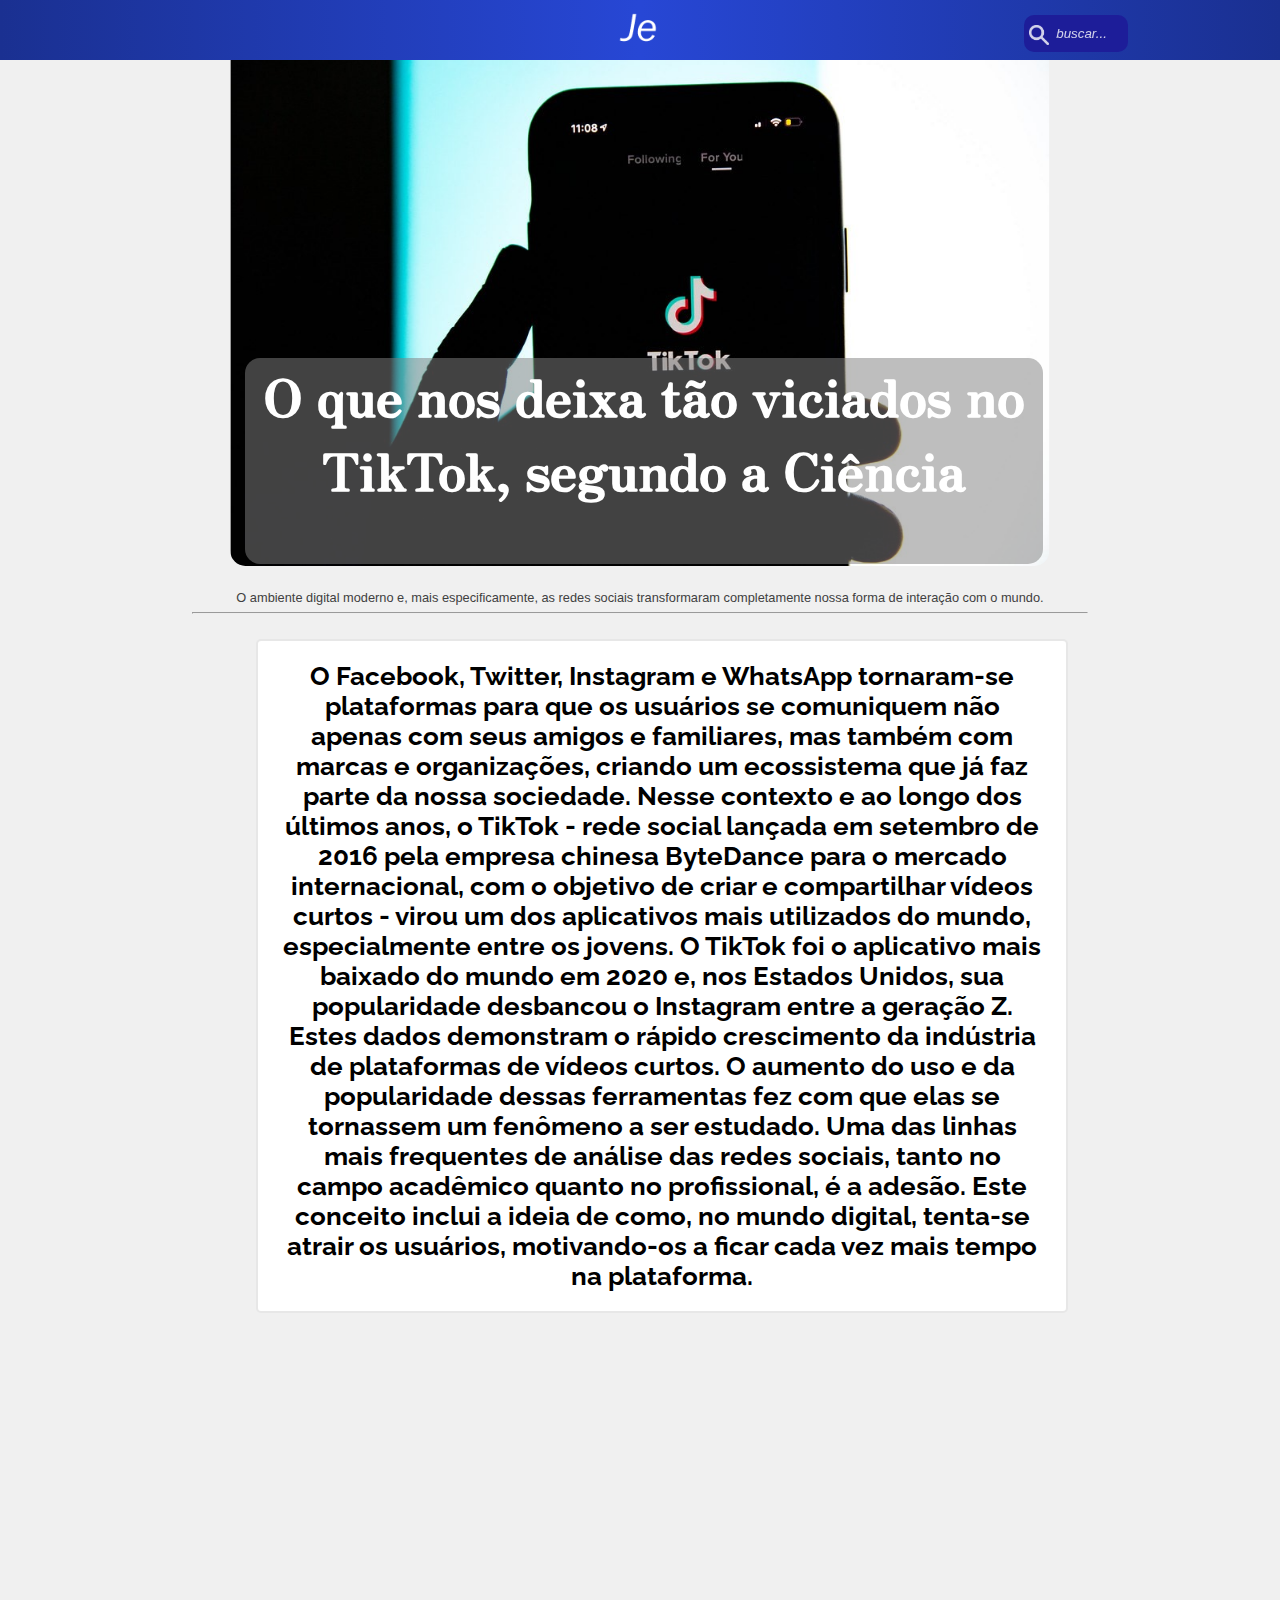
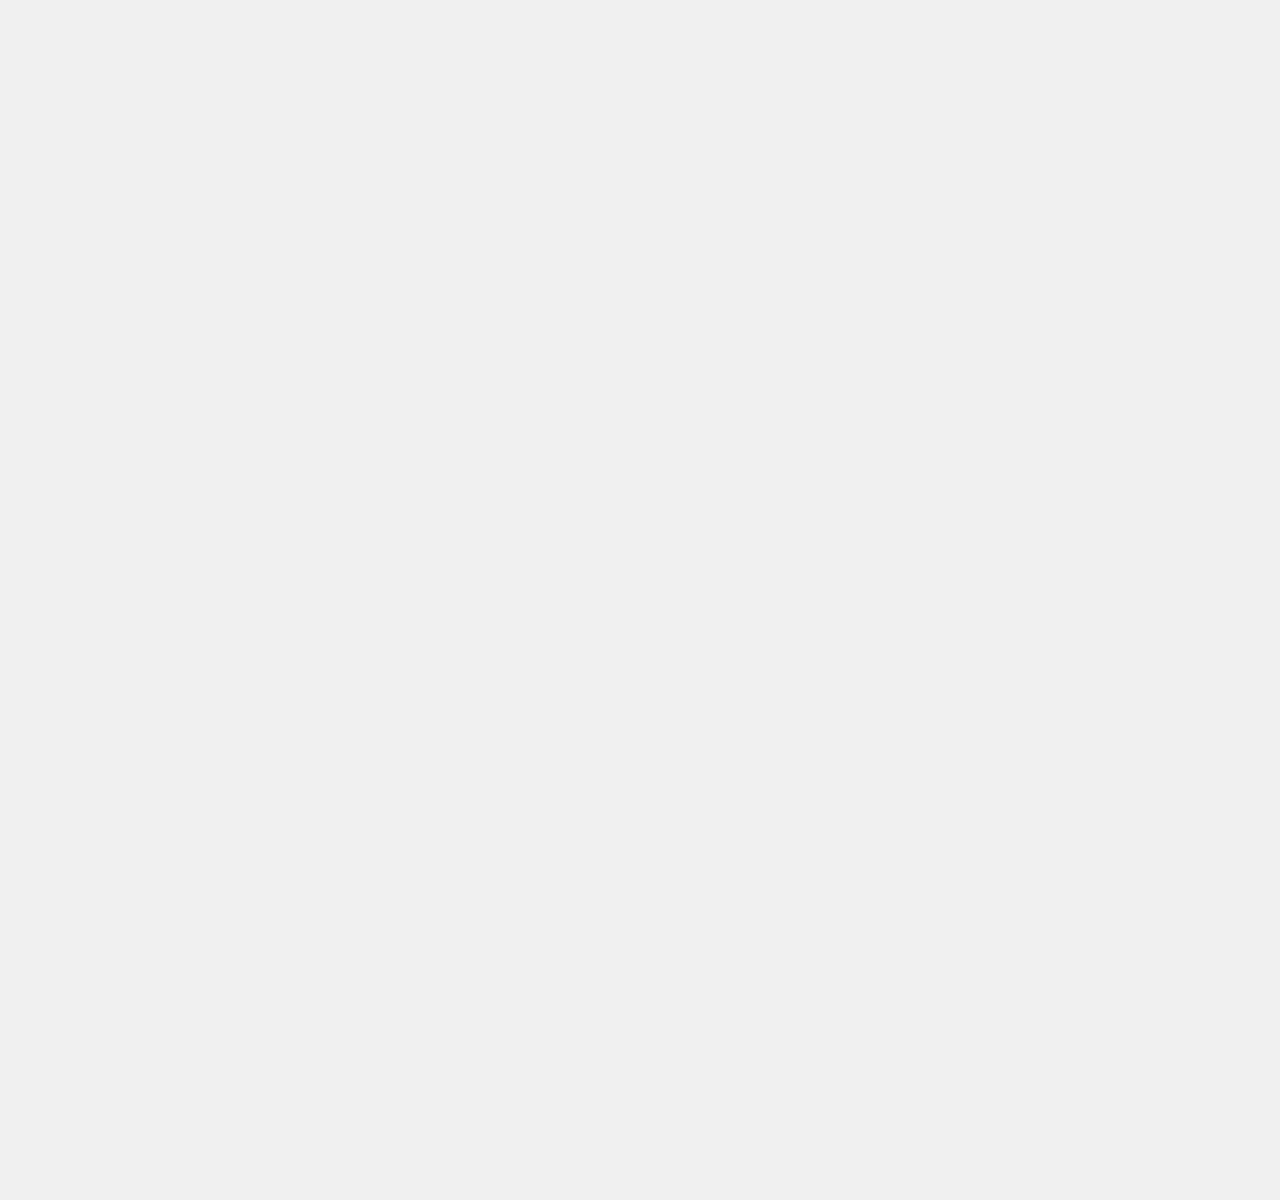
<file: notícias/03/Page.html>
<!DOCTYPE html>
<html lang="en">
<head>
    <meta charset="UTF-8">
    <meta http-equiv="X-UA-Compatible" content="IE=edge">
    <meta name="viewport" content="width=device-width, initial-scale=1.0">
    <title>O que nos deixa tão viciados no TikTok, segundo a Ciência</title>
    <!-- CSS only -->
    <link rel="icon" href="Icon.png" type="image/icon type"> 
<link href="https://cdn.jsdelivr.net/npm/bootstrap@5.2.2/dist/css/bootstrap.min.css" rel="stylesheet" integrity="sha384-Zenh87qX5JnK2Jl0vWa8Ck2rdkQ2Bzep5IDxbcnCeuOxjzrPF/et3URy9Bv1WTRi" crossorigin="anonymous">
<!-- JavaScript Bundle with Popper -->
<script src="https://cdn.jsdelivr.net/npm/bootstrap@5.2.2/dist/js/bootstrap.bundle.min.js" integrity="sha384-OERcA2EqjJCMA+/3y+gxIOqMEjwtxJY7qPCqsdltbNJuaOe923+mo//f6V8Qbsw3" crossorigin="anonymous"></script>
    <style>
@import url('https://fonts.googleapis.com/css2?family=Raleway:wght@100&display=swap');
@import url('https://fonts.googleapis.com/css2?family=Zen+Antique&display=swap');
body{
      font-family: 'Montserrat', sans-serif;
      margin:0px;
      padding: 0px;
      background-color: rgb(240, 240, 240);
      width: 100%;
      display: flex;
      max-height: 1000px;
      overflow-x: hidden;
      margin-left: 50%;
      transform: translate(-50%);
}
    :-webkit-scrollbar{
      display: none;
}
    .text{
        margin-left: 20%;
        margin-right: 20%;
        margin-top: 02%;
        background-color: rgb(255, 255, 255);
        width: 60%;
        height: auto;
        padding: 20px;
        border-radius: 5px;
        color: black;
        font-size: 2vw;
        text-align: center;
        border: 2px solid #3838381f;
        font-family: 'Raleway', sans-serif;
        font-weight: bold;
        
    }
    .title{
        background-color: none;
        width: 80%;
        height: auto;
        margin-left: 50%;
        transform: translate(-50%);
        z-index: 5000 !important;
        padding: 20px;
    }
    .title h1{
        height: 35%;
        color: white;
        width: 75%;
        margin-left: 48.5%;
        transform: translate(-50%);
        border-radius: 15px;
        margin-top: -20%;
        z-index: 6000;
        position: absolute;
        background-color: rgba(128, 128, 128, 0.514);
        font-family: 'Zen Antique', serif;
        overflow-y: hidden;
        overflow-x: hidden;
    }
    .title img{
       border-bottom-right-radius: 15px;
       border-bottom-left-radius: 15px;
    }
    .sub-title{
        width: 70%;
        height: auto;
        margin-left: 15%;
        margin-right: 15%;
        font-size: 1vw;
        margin-top: 0%;
        text-align: center;
        color: #404040;
    }
    h1{
        font-family: Arial, Helvetica, sans-serif;
        font-size: 4vw;
        text-align: center;
    }
    @media screen and(max-width:700px) {
        .title{
        background-color: none;
        width: 70%;
        font-size: 30px;
        height: auto;
        margin-right: 15%;
        margin-left: 15%;
        margin-top: 30%;
        position: absolute;
        
    }
    .text{
        margin-left: 20%;
        margin-right: 20%;
        margin-top: 2%;
        background-color: rgb(255, 255, 255);
        width: 60%;
        height: auto;
        padding: 20px;
        border-radius: 5px;
        color: black;
        font-size: 2vw;
        text-align: center;
        border: 2px solid #3838381f;
        font-family: 'Raleway', sans-serif;
        font-weight: bold;
        
    }
    }
    .image1{
  width: 20px;
  height: 20px;
  filter: brightness(0) saturate(100%) invert(100%) sepia(36%) saturate(28%) hue-rotate(69deg) brightness(107%) contrast(100%);
  opacity: 0.8;
  margin-top: 10px;
  margin-left: 5px;
  position: absolute;
           } 
    .Input{
    height: 35px;
    width: 100px;
    margin-top: 15px;
    margin-left: 80%;
    position: absolute;
          }
  .search{
    width: 100px;
    height: 35px;
    border-radius: 10px;
    transition: 0.9s;
    background-color: #1d1d99;
    border: none;
    color: #1d1d99;
    outline: none;
    font-style: italic;
    font-family: Arial;
    float: left;
    text-align: center;}

    .search:focus{
    width: 200px;
    height: 35px;
    border-radius: 10px;
    transition: 0.5s;
    background-color: #757dc7;
    border: none;
    color: rgb(255, 255, 255);
    opacity: 0.8;
    z-index: 5;
    font-size: larger;
    font-weight: bolder;
    font-family: 'Montserrat', sans-serif;
  }
  .top-menu{
  background: rgb(26,48,145);
  background: linear-gradient(90deg, rgba(26,48,145,1) 0%, rgba(39,71,213,1) 50%, rgba(26,48,145,1) 100%);    width: 100%;
    height:60px;
    position:fixed;
    z-index: 1000;
    margin-top: 0px;
}
.logo{
    position: absolute;
    width: 100px;
    height: 100px;
    left: 50%;
    transform: translate(-50%);
    top: -15px
}
::placeholder{
    color: white;
    opacity: 0.8;
}
.um{
    width: 100%;
    height: 100%;
    padding-bottom: 1800px;
}
.image{
    width: 80%;
    margin-left: 50%;
    transform: translate(-50%);
    z-index: 40;
}
    </style>
</head>
<body>

    <div class="top-menu">
    <div class="Input">
        <img class="image1 ratio ratio-16x3" src="lupa.png">
        <input type="text" class="search" id="search" placeholder="   buscar...">

        </div>
        <a href="../../index.html"><img class="logo" src="Logo.png"></a>
      </div> 
<div class="tudo">
    <div class="um">
        <div class="inicio">
            
    <div class="title">
        <img src="01.jpg" class="image img-thumbnail">
        <h1>O que nos deixa tão viciados no TikTok, segundo a Ciência</h1>
    </div>
    </div>
    <div class="sub-title">
        O ambiente digital moderno e, mais especificamente, as redes sociais transformaram completamente nossa forma de interação com o mundo.        <hr>
    </div>
    <div class="text">
        O Facebook, Twitter, Instagram e WhatsApp tornaram-se plataformas para que os usuários se comuniquem não apenas com seus amigos e familiares, mas também com marcas e organizações, criando um ecossistema que já faz parte da nossa sociedade.

        Nesse contexto e ao longo dos últimos anos, o TikTok - rede social lançada em setembro de 2016 pela empresa chinesa ByteDance para o mercado internacional, com o objetivo de criar e compartilhar vídeos curtos - virou um dos aplicativos mais utilizados do mundo, especialmente entre os jovens.
        O TikTok foi o aplicativo mais baixado do mundo em 2020 e, nos Estados Unidos, sua popularidade desbancou o Instagram entre a geração Z. Estes dados demonstram o rápido crescimento da indústria de plataformas de vídeos curtos.
        O aumento do uso e da popularidade dessas ferramentas fez com que elas se tornassem um fenômeno a ser estudado. Uma das linhas mais frequentes de análise das redes sociais, tanto no campo acadêmico quanto no profissional, é a adesão. Este conceito inclui a ideia de como, no mundo digital, tenta-se atrair os usuários, motivando-os a ficar cada vez mais tempo na plataforma.
        

        
    </div>
</div>
</div>
</body>
</html>
</file>
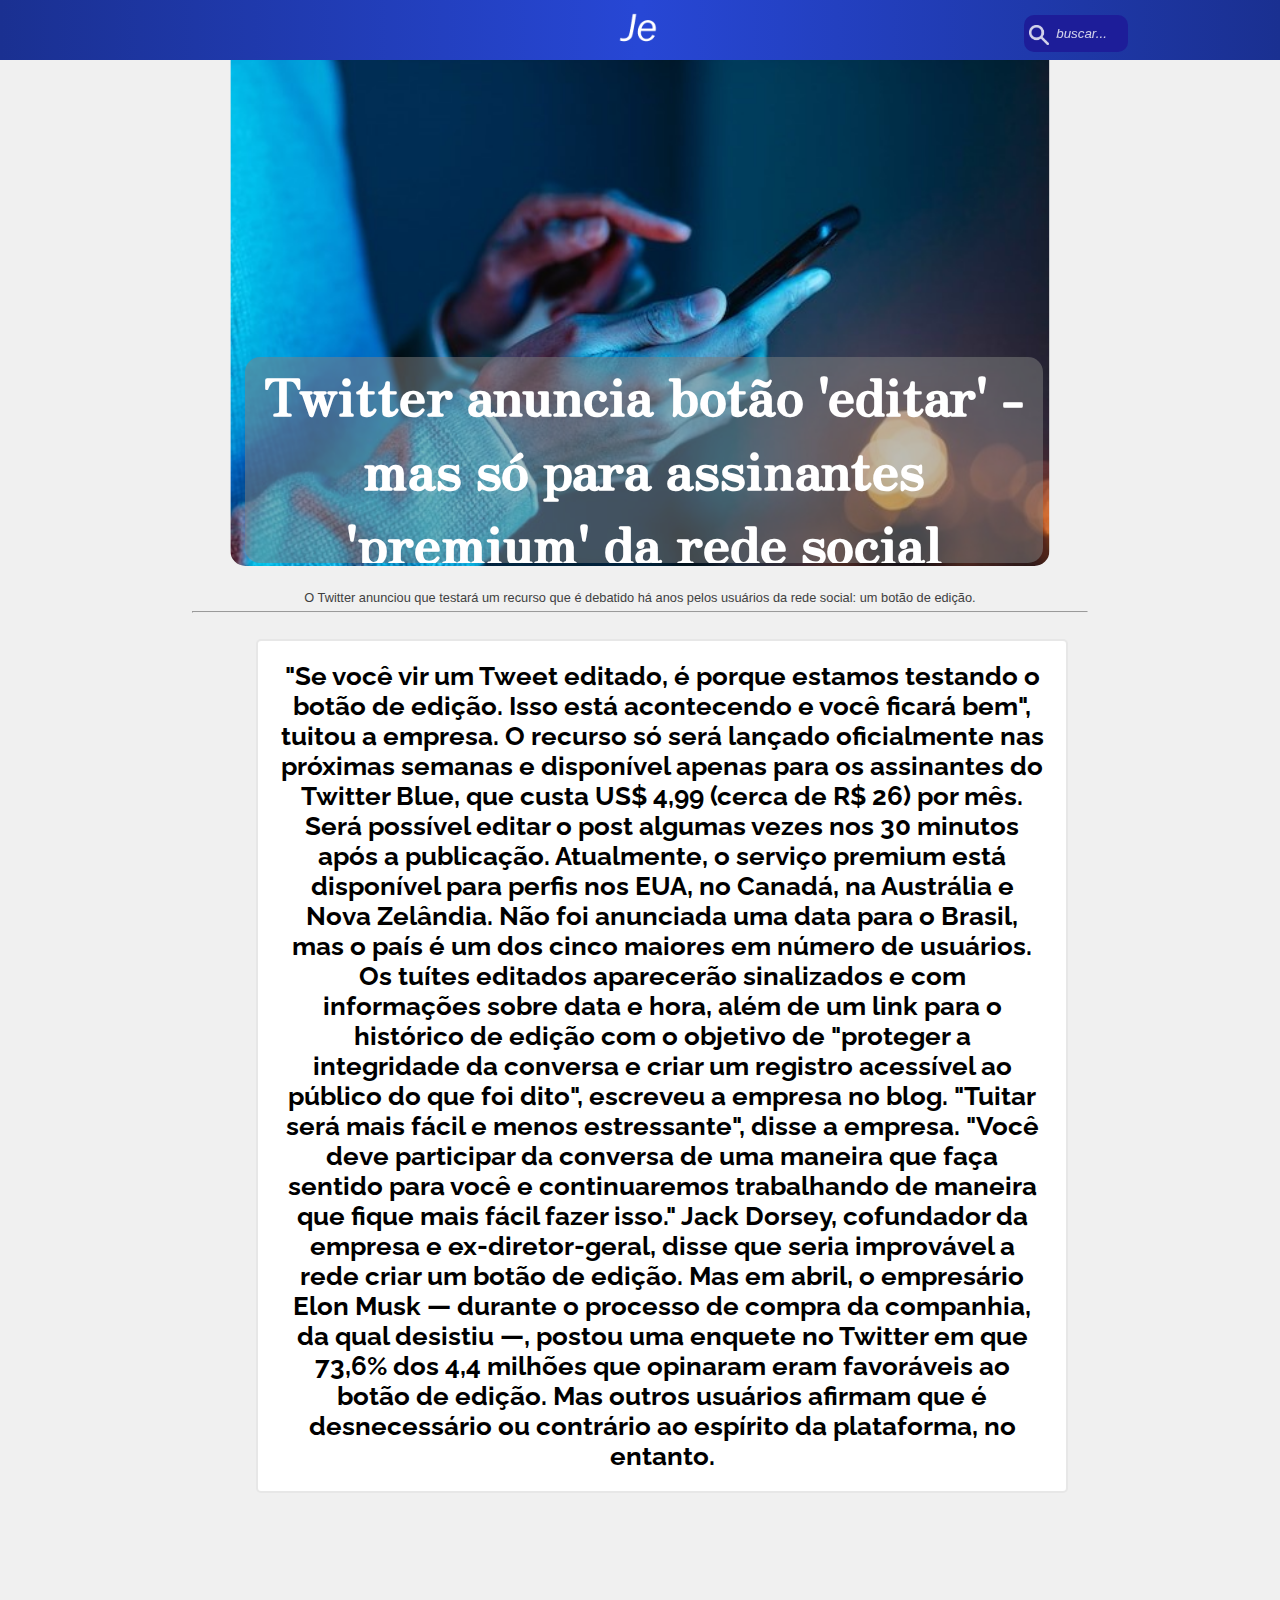
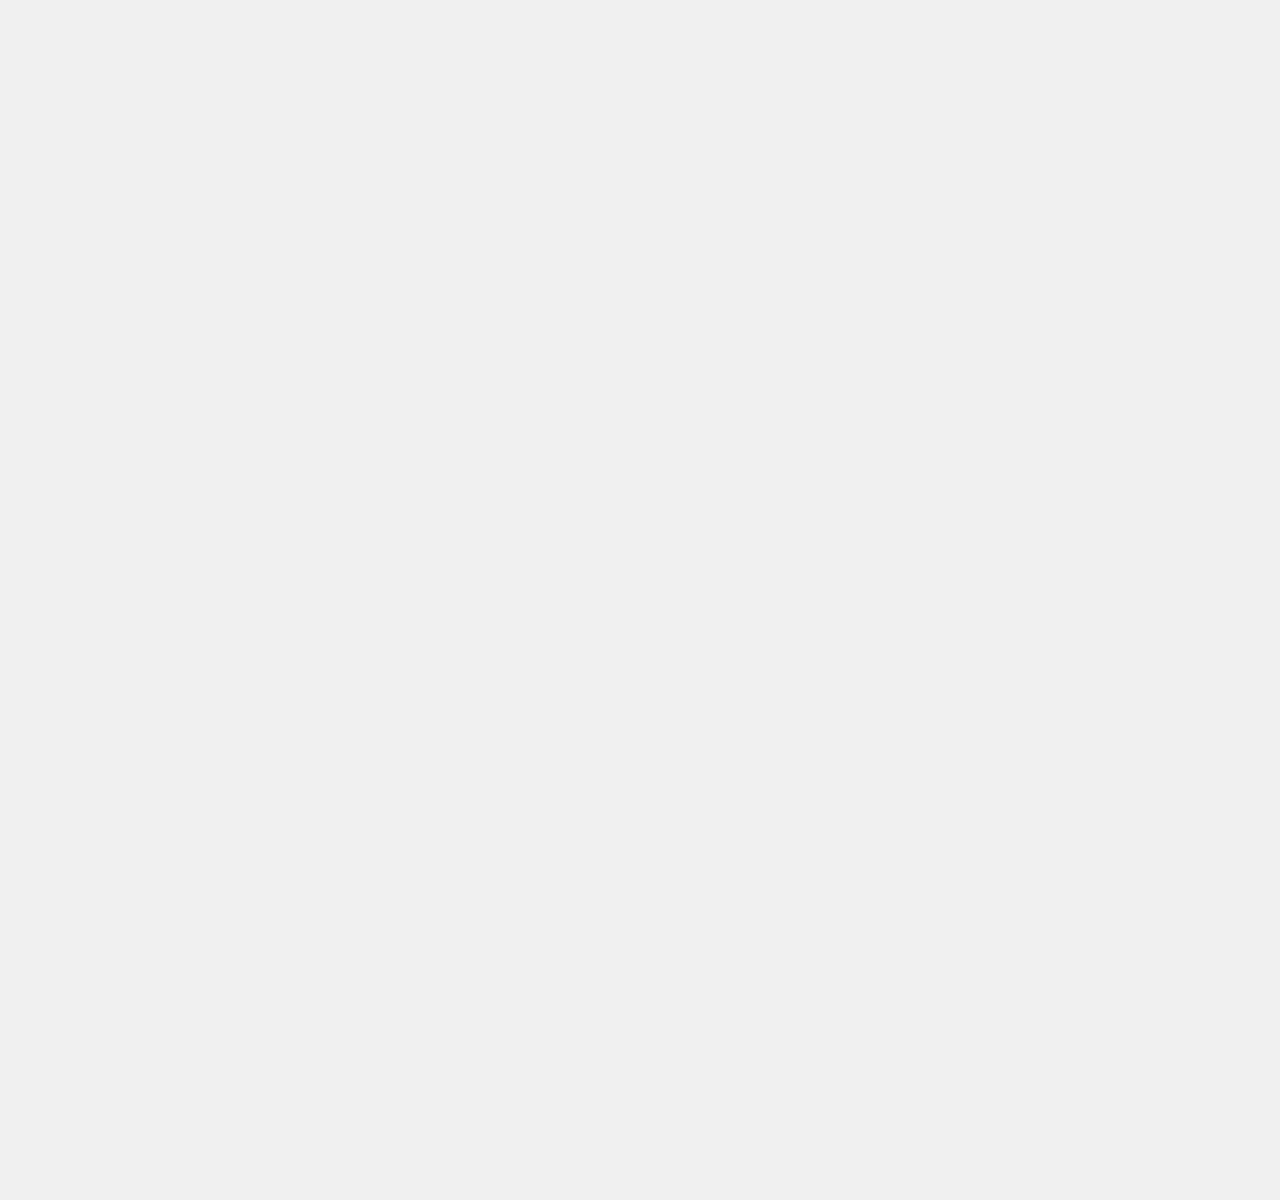
<file: notícias/05/Page.html>
<!DOCTYPE html>
<html lang="en">
<head>
    <meta charset="UTF-8">
    <meta http-equiv="X-UA-Compatible" content="IE=edge">
    <meta name="viewport" content="width=device-width, initial-scale=1.0">
    <title>Twitter anuncia botão 'editar' - mas só para assinantes 'premium' da rede social</title>
    <!-- CSS only -->
    <link rel="icon" href="Icon.png" type="image/icon type"> 
<link href="https://cdn.jsdelivr.net/npm/bootstrap@5.2.2/dist/css/bootstrap.min.css" rel="stylesheet" integrity="sha384-Zenh87qX5JnK2Jl0vWa8Ck2rdkQ2Bzep5IDxbcnCeuOxjzrPF/et3URy9Bv1WTRi" crossorigin="anonymous">
<!-- JavaScript Bundle with Popper -->
<script src="https://cdn.jsdelivr.net/npm/bootstrap@5.2.2/dist/js/bootstrap.bundle.min.js" integrity="sha384-OERcA2EqjJCMA+/3y+gxIOqMEjwtxJY7qPCqsdltbNJuaOe923+mo//f6V8Qbsw3" crossorigin="anonymous"></script>
    <style>
@import url('https://fonts.googleapis.com/css2?family=Raleway:wght@100&display=swap');
@import url('https://fonts.googleapis.com/css2?family=Zen+Antique&display=swap');
body{
      font-family: 'Montserrat', sans-serif;
      margin:0px;
      padding: 0px;
      background-color: rgb(240, 240, 240);
      width: 100%;
      display: flex;
      max-height: 1000px;
      overflow-x: hidden;
      margin-left: 50%;
      transform: translate(-50%);
}
    :-webkit-scrollbar{
      display: none;
}
    .text{
        margin-left: 20%;
        margin-right: 20%;
        margin-top: 02%;
        background-color: rgb(255, 255, 255);
        width: 60%;
        height: auto;
        padding: 20px;
        border-radius: 5px;
        color: black;
        font-size: 2vw;
        text-align: center;
        border: 2px solid #3838381f;
        font-family: 'Raleway', sans-serif;
        font-weight: bold;
        
    }
    .title{
        background-color: none;
        width: 80%;
        height: auto;
        margin-left: 50%;
        transform: translate(-50%);
        z-index: 5000 !important;
        padding: 20px;
    }
    .title h1{
        height: 35%;
        color: white;
        width: 75%;
        margin-left: 48.5%;
        transform: translate(-50%);
        border-radius: 15px;
        margin-top: -20%;
        z-index: 6000;
        position: absolute;
        background-color: rgba(128, 128, 128, 0.514);
        font-family: 'Zen Antique', serif;
        overflow-y: hidden;
        overflow-x: hidden;
    }
    .title img{
       border-bottom-right-radius: 15px;
       border-bottom-left-radius: 15px;
    }
    .sub-title{
        width: 70%;
        height: auto;
        margin-left: 15%;
        margin-right: 15%;
        font-size: 1vw;
        margin-top: 0%;
        text-align: center;
        color: #404040;
    }
    h1{
        font-family: Arial, Helvetica, sans-serif;
        font-size: 4vw;
        text-align: center;
    }
    @media screen and(max-width:700px) {
        .title{
        background-color: none;
        width: 70%;
        font-size: 30px;
        height: auto;
        margin-right: 15%;
        margin-left: 15%;
        margin-top: 30%;
        position: absolute;
        
    }
    .text{
        margin-left: 20%;
        margin-right: 20%;
        margin-top: 2%;
        background-color: rgb(255, 255, 255);
        width: 60%;
        height: auto;
        padding: 20px;
        border-radius: 5px;
        color: black;
        font-size: 2vw;
        text-align: center;
        border: 2px solid #3838381f;
        font-family: 'Raleway', sans-serif;
        font-weight: bold;
        
    }
    }
    .image1{
  width: 20px;
  height: 20px;
  filter: brightness(0) saturate(100%) invert(100%) sepia(36%) saturate(28%) hue-rotate(69deg) brightness(107%) contrast(100%);
  opacity: 0.8;
  margin-top: 10px;
  margin-left: 5px;
  position: absolute;
           } 
    .Input{
    height: 35px;
    width: 100px;
    margin-top: 15px;
    margin-left: 80%;
    position: absolute;
          }
  .search{
    width: 100px;
    height: 35px;
    border-radius: 10px;
    transition: 0.9s;
    background-color: #1d1d99;
    border: none;
    color: #1d1d99;
    outline: none;
    font-style: italic;
    font-family: Arial;
    float: left;
    text-align: center;}

    .search:focus{
    width: 200px;
    height: 35px;
    border-radius: 10px;
    transition: 0.5s;
    background-color: #757dc7;
    border: none;
    color: rgb(255, 255, 255);
    opacity: 0.8;
    z-index: 5;
    font-size: larger;
    font-weight: bolder;
    font-family: 'Montserrat', sans-serif;
  }
  .top-menu{
  background: rgb(26,48,145);
  background: linear-gradient(90deg, rgba(26,48,145,1) 0%, rgba(39,71,213,1) 50%, rgba(26,48,145,1) 100%);    width: 100%;
    height:60px;
    position:fixed;
    z-index: 1000;
    margin-top: 0px;
}
.logo{
    position: absolute;
    width: 100px;
    height: 100px;
    left: 50%;
    transform: translate(-50%);
    top: -15px
}
::placeholder{
    color: white;
    opacity: 0.8;
}
.um{
    width: 100%;
    height: 100%;
    padding-bottom: 1800px;
}
.image{
    width: 80%;
    margin-left: 50%;
    transform: translate(-50%);
    z-index: 40;
}
    </style>
</head>
<body>

    <div class="top-menu">
    <div class="Input">
        <img class="image1 ratio ratio-16x3" src="lupa.png">
        <input type="text" class="search" id="search" placeholder="   buscar...">

        </div>
        <a href="../../index.html"><img class="logo" src="Logo.png"></a>
      </div> 
<div class="tudo">
    <div class="um">
        <div class="inicio">
            
    <div class="title">
        <img src="01.jpg" class="image img-thumbnail">
        <h1>
            Twitter anuncia botão 'editar' - mas só para assinantes 'premium' da rede social

        </h1>
    </div>
    </div>
    <div class="sub-title">
        O Twitter anunciou que testará um recurso que é debatido há anos pelos usuários da rede social: um botão de edição.        <hr>
    </div>
    <div class="text">
        "Se você vir um Tweet editado, é porque estamos testando o botão de edição. Isso está acontecendo e você ficará bem", tuitou a empresa.
O recurso só será lançado oficialmente nas próximas semanas e disponível apenas para os assinantes do Twitter Blue, que custa US$ 4,99 (cerca de R$ 26) por mês.
Será possível editar o post algumas vezes nos 30 minutos após a publicação.
Atualmente, o serviço premium está disponível para perfis nos EUA, no Canadá, na Austrália e Nova Zelândia. Não foi anunciada uma data para o Brasil, mas o país é um dos cinco maiores em número de usuários.
Os tuítes editados aparecerão sinalizados e com informações sobre data e hora, além de um link para o histórico de edição com o objetivo de "proteger a integridade da conversa e criar um registro acessível ao público do que foi dito", escreveu a empresa no blog.
"Tuitar será mais fácil e menos estressante", disse a empresa.
"Você deve participar da conversa de uma maneira que faça sentido para você e continuaremos trabalhando de maneira que fique mais fácil fazer isso."
Jack Dorsey, cofundador da empresa e ex-diretor-geral, disse que seria improvável a rede criar um botão de edição.
Mas em abril, o empresário Elon Musk — durante o processo de compra da companhia, da qual desistiu —, postou uma enquete no Twitter em que 73,6% dos 4,4 milhões que opinaram eram favoráveis ao botão de edição.
Mas outros usuários afirmam que é desnecessário ou contrário ao espírito da plataforma, no entanto.


        
    </div>
</div>
</div>
</body>
</html>
</file>
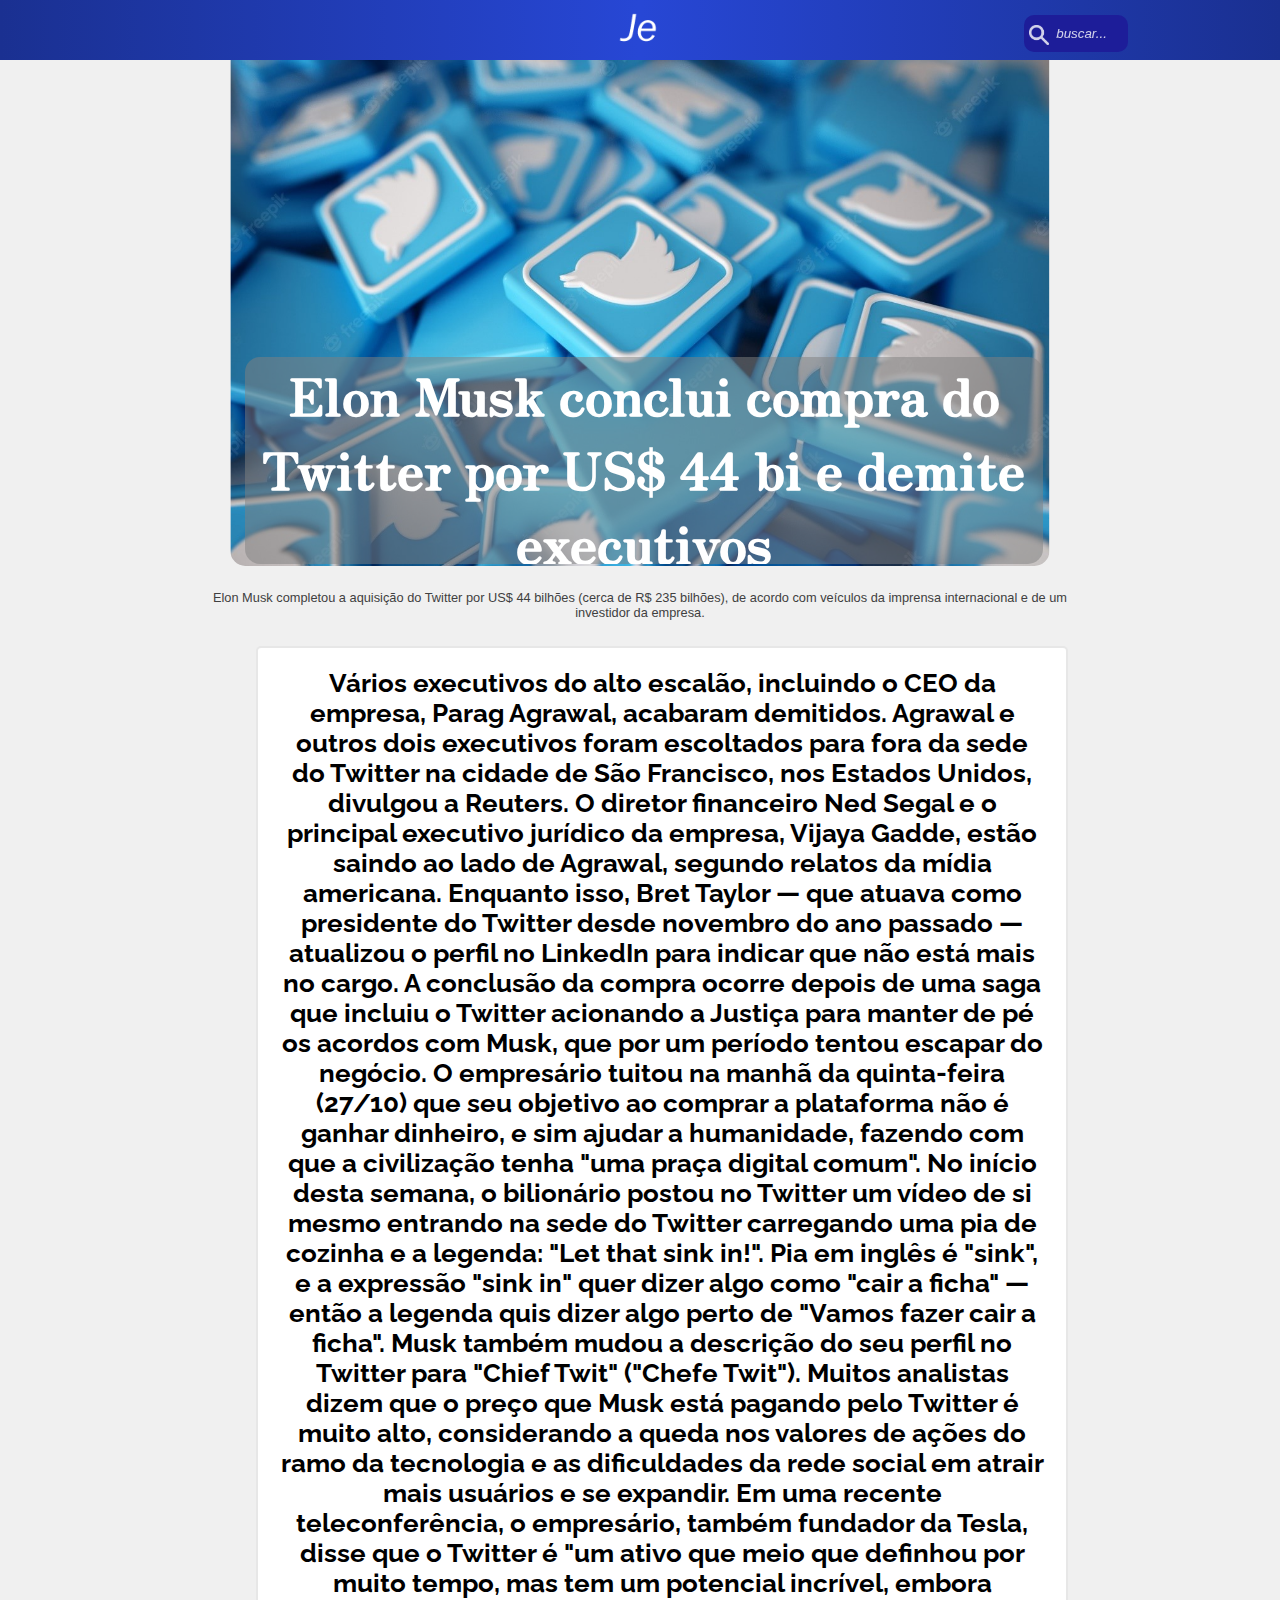
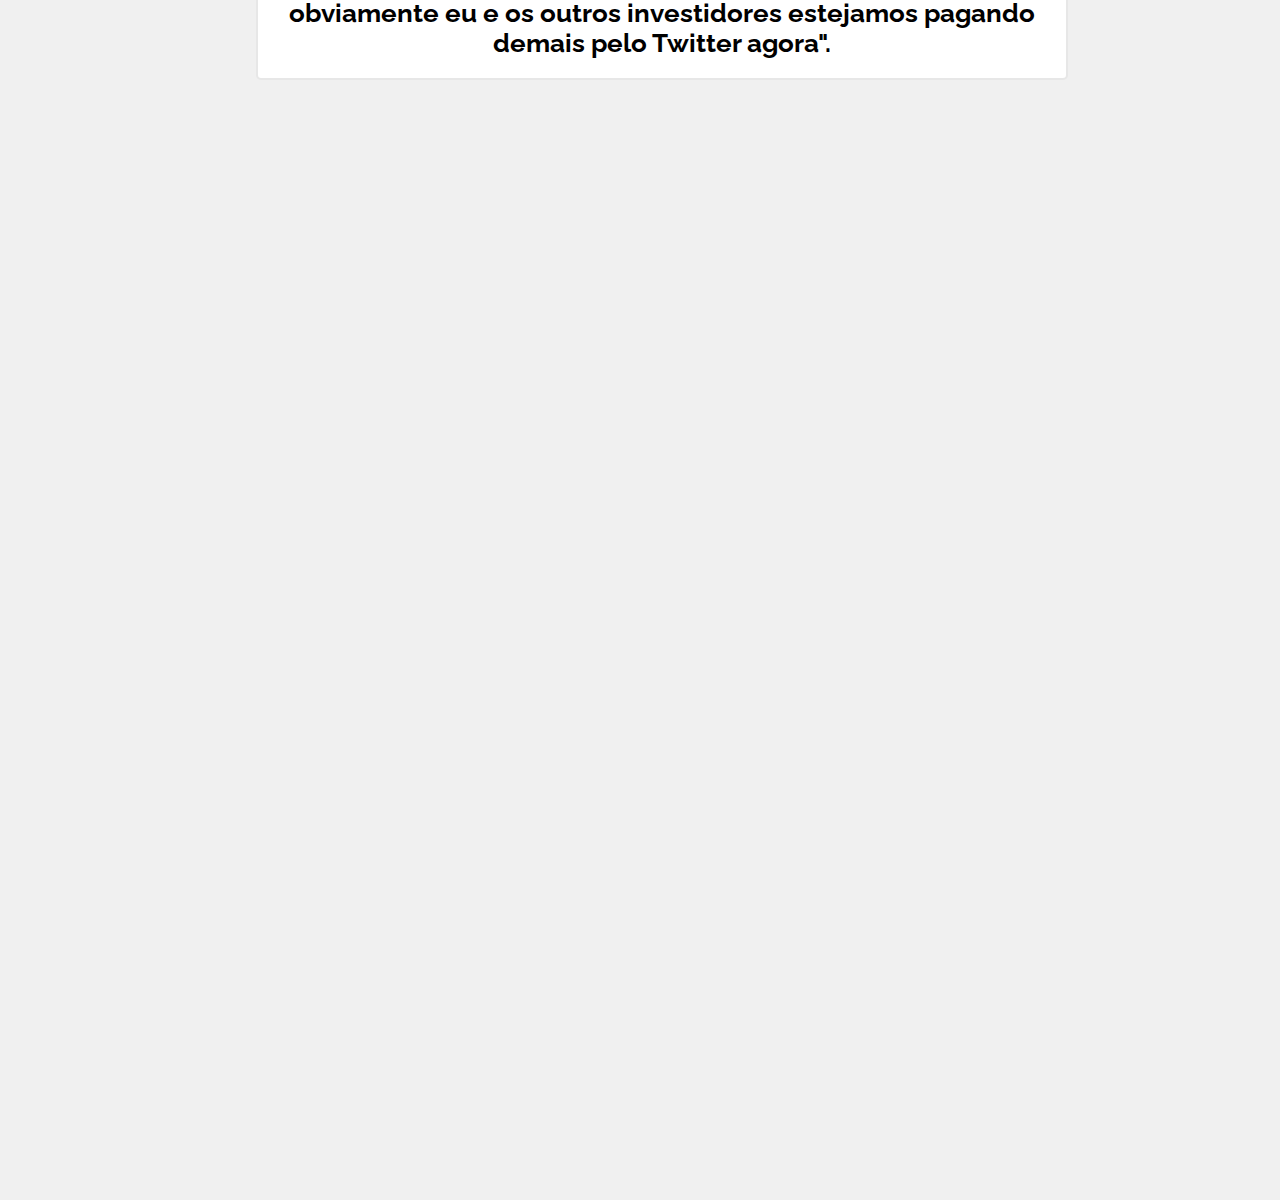
<file: notícias/06/Page.html>
<!DOCTYPE html>
<html lang="en">
<head>
    <meta charset="UTF-8">
    <meta http-equiv="X-UA-Compatible" content="IE=edge">
    <meta name="viewport" content="width=device-width, initial-scale=1.0">
    <title>Elon Musk conclui compra do Twitter por US$ 44 bi e demite executivos</title>
    <!-- CSS only -->
    <link rel="icon" href="Icon.png" type="image/icon type"> 
<link href="https://cdn.jsdelivr.net/npm/bootstrap@5.2.2/dist/css/bootstrap.min.css" rel="stylesheet" integrity="sha384-Zenh87qX5JnK2Jl0vWa8Ck2rdkQ2Bzep5IDxbcnCeuOxjzrPF/et3URy9Bv1WTRi" crossorigin="anonymous">
<!-- JavaScript Bundle with Popper -->
<script src="https://cdn.jsdelivr.net/npm/bootstrap@5.2.2/dist/js/bootstrap.bundle.min.js" integrity="sha384-OERcA2EqjJCMA+/3y+gxIOqMEjwtxJY7qPCqsdltbNJuaOe923+mo//f6V8Qbsw3" crossorigin="anonymous"></script>
    <style>
@import url('https://fonts.googleapis.com/css2?family=Raleway:wght@100&display=swap');
@import url('https://fonts.googleapis.com/css2?family=Zen+Antique&display=swap');
body{
      font-family: 'Montserrat', sans-serif;
      margin:0px;
      padding: 0px;
      background-color: rgb(240, 240, 240);
      width: 100%;
      display: flex;
      max-height: 1000px;
      overflow-x: hidden;
      margin-left: 50%;
      transform: translate(-50%);
}
    :-webkit-scrollbar{
      display: none;
}
    .text{
        margin-left: 20%;
        margin-right: 20%;
        margin-top: 02%;
        background-color: rgb(255, 255, 255);
        width: 60%;
        height: auto;
        padding: 20px;
        border-radius: 5px;
        color: black;
        font-size: 2vw;
        text-align: center;
        border: 2px solid #3838381f;
        font-family: 'Raleway', sans-serif;
        font-weight: bold;
        
    }
    .title{
        background-color: none;
        width: 80%;
        height: auto;
        margin-left: 50%;
        transform: translate(-50%);
        z-index: 5000 !important;
        padding: 20px;
    }
    .title h1{
        height: 35%;
        color: white;
        width: 75%;
        margin-left: 48.5%;
        transform: translate(-50%);
        border-radius: 15px;
        margin-top: -20%;
        z-index: 6000;
        position: absolute;
        background-color: rgba(128, 128, 128, 0.514);
        font-family: 'Zen Antique', serif;
        overflow-y: hidden;
        overflow-x: hidden;
    }
    .title img{
       border-bottom-right-radius: 15px;
       border-bottom-left-radius: 15px;
    }
    .sub-title{
        width: 70%;
        height: auto;
        margin-left: 15%;
        margin-right: 15%;
        font-size: 1vw;
        margin-top: 0%;
        text-align: center;
        color: #404040;
    }
    h1{
        font-family: Arial, Helvetica, sans-serif;
        font-size: 4vw;
        text-align: center;
    }
    @media screen and(max-width:700px) {
        .title{
        background-color: none;
        width: 70%;
        font-size: 30px;
        height: auto;
        margin-right: 15%;
        margin-left: 15%;
        margin-top: 30%;
        position: absolute;
        
    }
    .text{
        margin-left: 20%;
        margin-right: 20%;
        margin-top: 2%;
        background-color: rgb(255, 255, 255);
        width: 60%;
        height: auto;
        padding: 20px;
        border-radius: 5px;
        color: black;
        font-size: 2vw;
        text-align: center;
        border: 2px solid #3838381f;
        font-family: 'Raleway', sans-serif;
        font-weight: bold;
        
    }
    }
    .image1{
  width: 20px;
  height: 20px;
  filter: brightness(0) saturate(100%) invert(100%) sepia(36%) saturate(28%) hue-rotate(69deg) brightness(107%) contrast(100%);
  opacity: 0.8;
  margin-top: 10px;
  margin-left: 5px;
  position: absolute;
           } 
    .Input{
    height: 35px;
    width: 100px;
    margin-top: 15px;
    margin-left: 80%;
    position: absolute;
          }
  .search{
    width: 100px;
    height: 35px;
    border-radius: 10px;
    transition: 0.9s;
    background-color: #1d1d99;
    border: none;
    color: #1d1d99;
    outline: none;
    font-style: italic;
    font-family: Arial;
    float: left;
    text-align: center;}

    .search:focus{
    width: 200px;
    height: 35px;
    border-radius: 10px;
    transition: 0.5s;
    background-color: #757dc7;
    border: none;
    color: rgb(255, 255, 255);
    opacity: 0.8;
    z-index: 5;
    font-size: larger;
    font-weight: bolder;
    font-family: 'Montserrat', sans-serif;
  }
  .top-menu{
  background: rgb(26,48,145);
  background: linear-gradient(90deg, rgba(26,48,145,1) 0%, rgba(39,71,213,1) 50%, rgba(26,48,145,1) 100%);    width: 100%;
    height:60px;
    position:fixed;
    z-index: 1000;
    margin-top: 0px;
}
.logo{
    position: absolute;
    width: 100px;
    height: 100px;
    left: 50%;
    transform: translate(-50%);
    top: -15px
}
::placeholder{
    color: white;
    opacity: 0.8;
}
.um{
    width: 100%;
    height: 100%;
    padding-bottom: 1800px;
}
.image{
    width: 80%;
    margin-left: 50%;
    transform: translate(-50%);
    z-index: 40;
}
    </style>
</head>
<body>

    <div class="top-menu">
    <div class="Input">
        <img class="image1 ratio ratio-16x3" src="lupa.png">
        <input type="text" class="search" id="search" placeholder="   buscar...">

        </div>
        <a href="../../index.html"><img class="logo" src="Logo.png"></a>
      </div> 
<div class="tudo">
    <div class="um">
        <div class="inicio">
            
    <div class="title">
        <img src="01.jpg" class="image img-thumbnail">
        <h1>
            Elon Musk conclui compra do Twitter por US$ 44 bi e demite executivos

        </h1>
    </div>
    </div>
    <div class="sub-title">
        Elon Musk completou a aquisição do Twitter por US$ 44 bilhões (cerca de R$ 235 bilhões), de acordo com veículos da imprensa internacional e de um investidor da empresa.    </div>
    <div class="text">
        Vários executivos do alto escalão, incluindo o CEO da empresa, Parag Agrawal, acabaram demitidos.
        Agrawal e outros dois executivos foram escoltados para fora da sede do Twitter na cidade de São Francisco, nos Estados Unidos, divulgou a Reuters.
        O diretor financeiro Ned Segal e o principal executivo jurídico da empresa, Vijaya Gadde, estão saindo ao lado de Agrawal, segundo relatos da mídia americana.
        Enquanto isso, Bret Taylor — que atuava como presidente do Twitter desde novembro do ano passado — atualizou o perfil no LinkedIn para indicar que não está mais no cargo.
        A conclusão da compra ocorre depois de uma saga que incluiu o Twitter acionando a Justiça para manter de pé os acordos com Musk, que por um período tentou escapar do negócio.
        O empresário tuitou na manhã da quinta-feira (27/10) que seu objetivo ao comprar a plataforma não é ganhar dinheiro, e sim ajudar a humanidade, fazendo com que a civilização tenha "uma praça digital comum".
        No início desta semana, o bilionário postou no Twitter um vídeo de si mesmo entrando na sede do Twitter carregando uma pia de cozinha e a legenda: "Let that sink in!". Pia em inglês é "sink", e a expressão "sink in" quer dizer algo como "cair a ficha" — então a legenda quis dizer algo perto de "Vamos fazer cair a ficha".
        Musk também mudou a descrição do seu perfil no Twitter para "Chief Twit" ("Chefe Twit").
        Muitos analistas dizem que o preço que Musk está pagando pelo Twitter é muito alto, considerando a queda nos valores de ações do ramo da tecnologia e as dificuldades da rede social em atrair mais usuários e se expandir.
        Em uma recente teleconferência, o empresário, também fundador da Tesla, disse que o Twitter é "um ativo que meio que definhou por muito tempo, mas tem um potencial incrível, embora obviamente eu e os outros investidores estejamos pagando demais pelo Twitter agora".
        
        
    </div>
</div>
</div>
</body>
</html>
</file>
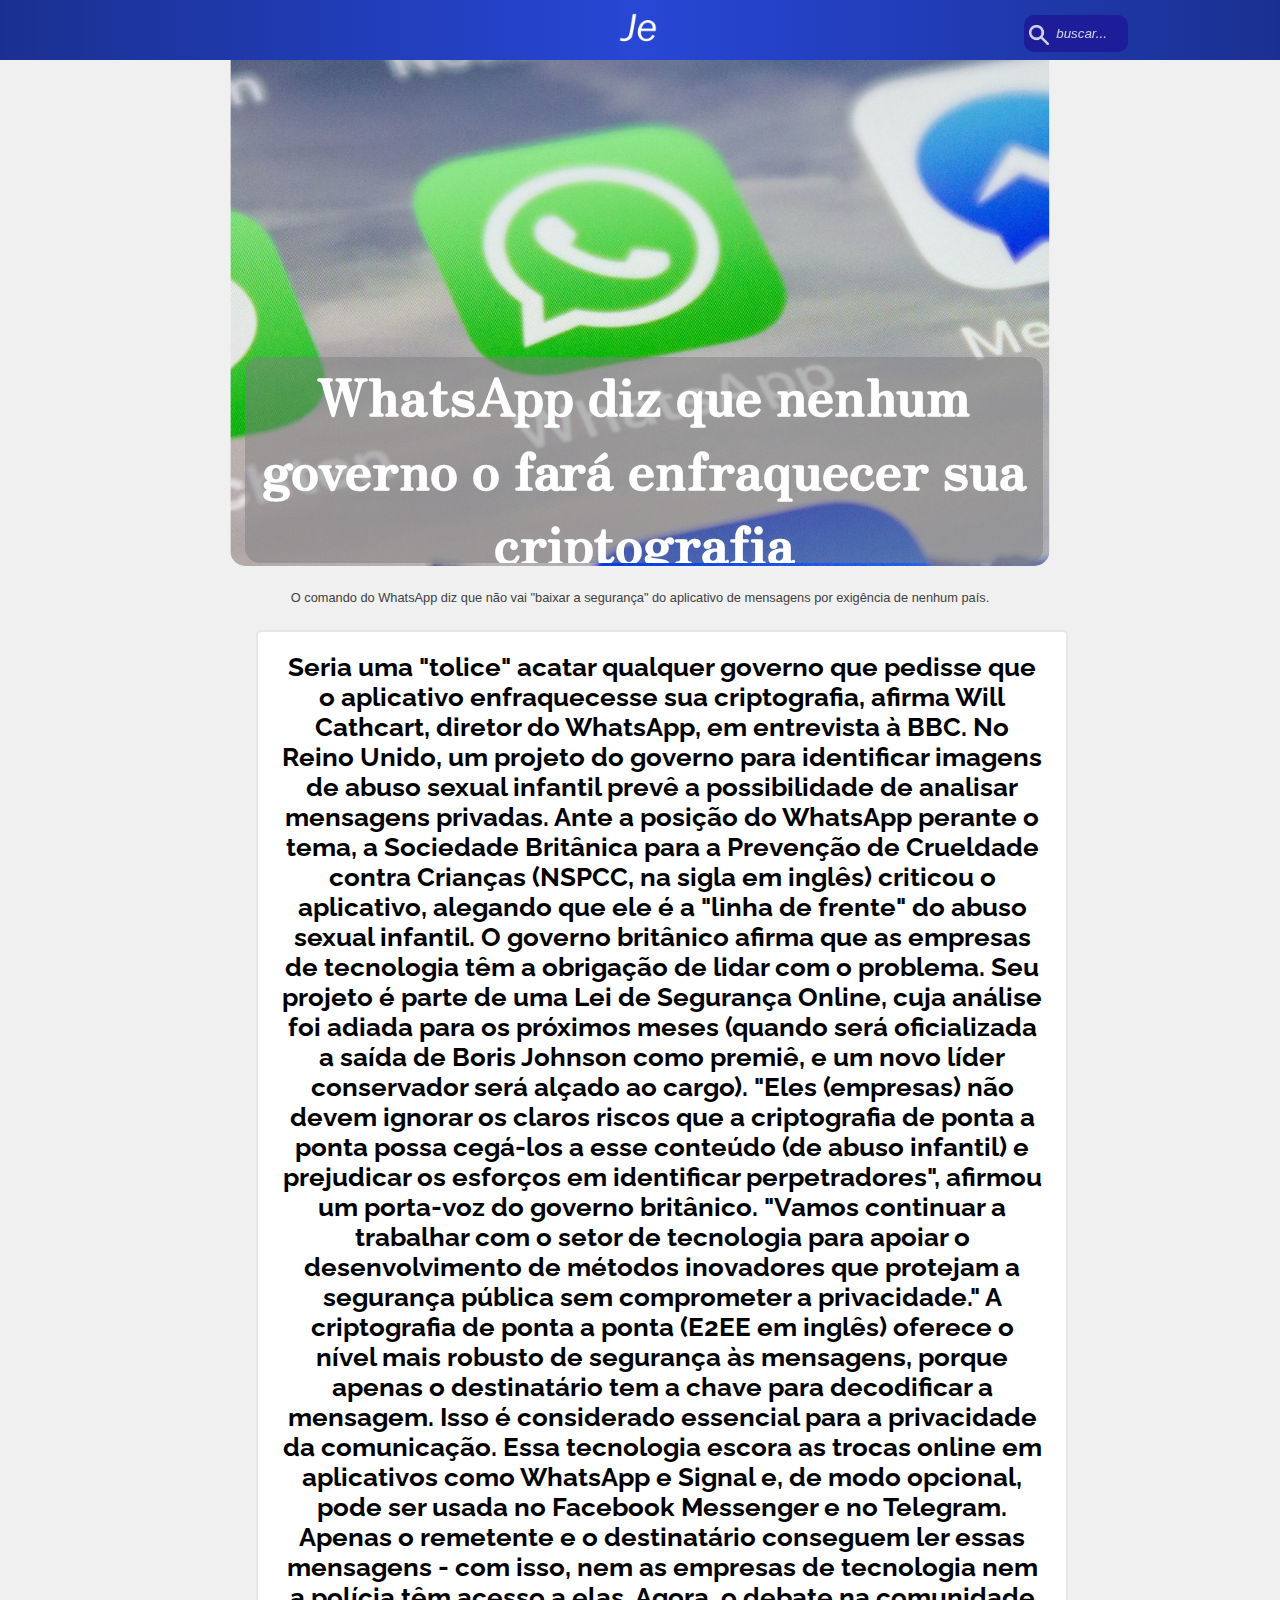
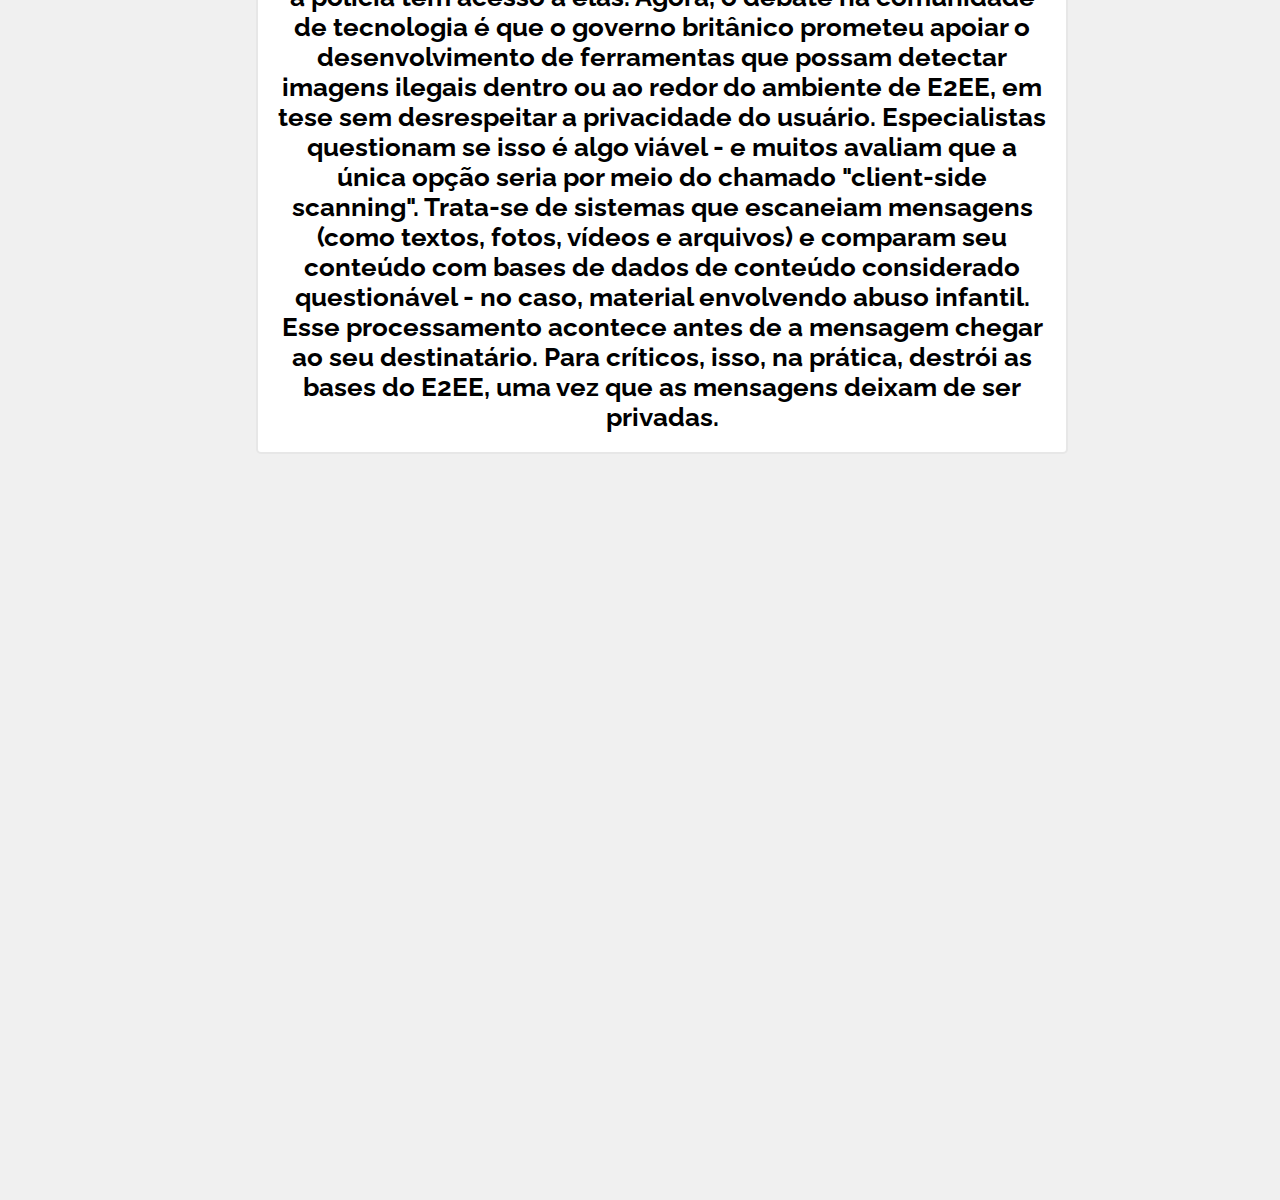
<file: notícias/07/Page.html>
<!DOCTYPE html>
<html lang="en">
<head>
    <meta charset="UTF-8">
    <meta http-equiv="X-UA-Compatible" content="IE=edge">
    <meta name="viewport" content="width=device-width, initial-scale=1.0">
    <title>WhatsApp diz que nenhum governo o fará enfraquecer sua criptografia</title>
    <!-- CSS only -->
    <link rel="icon" href="Icon.png" type="image/icon type"> 
<link href="https://cdn.jsdelivr.net/npm/bootstrap@5.2.2/dist/css/bootstrap.min.css" rel="stylesheet" integrity="sha384-Zenh87qX5JnK2Jl0vWa8Ck2rdkQ2Bzep5IDxbcnCeuOxjzrPF/et3URy9Bv1WTRi" crossorigin="anonymous">
<!-- JavaScript Bundle with Popper -->
<script src="https://cdn.jsdelivr.net/npm/bootstrap@5.2.2/dist/js/bootstrap.bundle.min.js" integrity="sha384-OERcA2EqjJCMA+/3y+gxIOqMEjwtxJY7qPCqsdltbNJuaOe923+mo//f6V8Qbsw3" crossorigin="anonymous"></script>
    <style>
@import url('https://fonts.googleapis.com/css2?family=Raleway:wght@100&display=swap');
@import url('https://fonts.googleapis.com/css2?family=Zen+Antique&display=swap');
body{
      font-family: 'Montserrat', sans-serif;
      margin:0px;
      padding: 0px;
      background-color: rgb(240, 240, 240);
      width: 100%;
      display: flex;
      max-height: 1000px;
      overflow-x: hidden;
      margin-left: 50%;
      transform: translate(-50%);
}
    :-webkit-scrollbar{
      display: none;
}
    .text{
        margin-left: 20%;
        margin-right: 20%;
        margin-top: 02%;
        background-color: rgb(255, 255, 255);
        width: 60%;
        height: auto;
        padding: 20px;
        border-radius: 5px;
        color: black;
        font-size: 2vw;
        text-align: center;
        border: 2px solid #3838381f;
        font-family: 'Raleway', sans-serif;
        font-weight: bold;
        
    }
    .title{
        background-color: none;
        width: 80%;
        height: auto;
        margin-left: 50%;
        transform: translate(-50%);
        z-index: 5000 !important;
        padding: 20px;
    }
    .title h1{
        height: 35%;
        color: white;
        width: 75%;
        margin-left: 48.5%;
        transform: translate(-50%);
        border-radius: 15px;
        margin-top: -20%;
        z-index: 6000;
        position: absolute;
        background-color: rgba(128, 128, 128, 0.514);
        font-family: 'Zen Antique', serif;
        overflow-y: hidden;
        overflow-x: hidden;
    }
    .title img{
       border-bottom-right-radius: 15px;
       border-bottom-left-radius: 15px;
    }
    .sub-title{
        width: 70%;
        height: auto;
        margin-left: 15%;
        margin-right: 15%;
        font-size: 1vw;
        margin-top: 0%;
        text-align: center;
        color: #404040;
    }
    h1{
        font-family: Arial, Helvetica, sans-serif;
        font-size: 4vw;
        text-align: center;
    }
    @media screen and(max-width:700px) {
        .title{
        background-color: none;
        width: 70%;
        font-size: 30px;
        height: auto;
        margin-right: 15%;
        margin-left: 15%;
        margin-top: 30%;
        position: absolute;
        
    }
    .text{
        margin-left: 20%;
        margin-right: 20%;
        margin-top: 2%;
        background-color: rgb(255, 255, 255);
        width: 60%;
        height: auto;
        padding: 20px;
        border-radius: 5px;
        color: black;
        font-size: 2vw;
        text-align: center;
        border: 2px solid #3838381f;
        font-family: 'Raleway', sans-serif;
        font-weight: bold;
        
    }
    }
    .image1{
  width: 20px;
  height: 20px;
  filter: brightness(0) saturate(100%) invert(100%) sepia(36%) saturate(28%) hue-rotate(69deg) brightness(107%) contrast(100%);
  opacity: 0.8;
  margin-top: 10px;
  margin-left: 5px;
  position: absolute;
           } 
    .Input{
    height: 35px;
    width: 100px;
    margin-top: 15px;
    margin-left: 80%;
    position: absolute;
          }
  .search{
    width: 100px;
    height: 35px;
    border-radius: 10px;
    transition: 0.9s;
    background-color: #1d1d99;
    border: none;
    color: #1d1d99;
    outline: none;
    font-style: italic;
    font-family: Arial;
    float: left;
    text-align: center;}

    .search:focus{
    width: 200px;
    height: 35px;
    border-radius: 10px;
    transition: 0.5s;
    background-color: #757dc7;
    border: none;
    color: rgb(255, 255, 255);
    opacity: 0.8;
    z-index: 5;
    font-size: larger;
    font-weight: bolder;
    font-family: 'Montserrat', sans-serif;
  }
  .top-menu{
  background: rgb(26,48,145);
  background: linear-gradient(90deg, rgba(26,48,145,1) 0%, rgba(39,71,213,1) 50%, rgba(26,48,145,1) 100%);    width: 100%;
    height:60px;
    position:fixed;
    z-index: 1000;
    margin-top: 0px;
}
.logo{
    position: absolute;
    width: 100px;
    height: 100px;
    left: 50%;
    transform: translate(-50%);
    top: -15px
}
::placeholder{
    color: white;
    opacity: 0.8;
}
.um{
    width: 100%;
    height: 100%;
    padding-bottom: 1800px;
}
.image{
    width: 80%;
    margin-left: 50%;
    transform: translate(-50%);
    z-index: 40;
}
    </style>
</head>
<body>

    <div class="top-menu">
    <div class="Input">
        <img class="image1 ratio ratio-16x3" src="lupa.png">
        <input type="text" class="search" id="search" placeholder="   buscar...">

        </div>
        <a href="../../index.html"><img class="logo" src="Logo.png"></a>
      </div> 
<div class="tudo">
    <div class="um">
        <div class="inicio">
            
    <div class="title">
        <img src="01.jpg" class="image img-thumbnail">
        <h1>
            WhatsApp diz que nenhum governo o fará enfraquecer sua criptografia

        </h1>
    </div>
    </div>
    <div class="sub-title">
        O comando do WhatsApp diz que não vai "baixar a segurança" do aplicativo de mensagens por exigência de nenhum país.    </div>
    <div class="text">
        Seria uma "tolice" acatar qualquer governo que pedisse que o aplicativo enfraquecesse sua criptografia, afirma Will Cathcart, diretor do WhatsApp, em entrevista à BBC.
No Reino Unido, um projeto do governo para identificar imagens de abuso sexual infantil prevê a possibilidade de analisar mensagens privadas.
Ante a posição do WhatsApp perante o tema, a Sociedade Britânica para a Prevenção de Crueldade contra Crianças (NSPCC, na sigla em inglês) criticou o aplicativo, alegando que ele é a "linha de frente" do abuso sexual infantil.
O governo britânico afirma que as empresas de tecnologia têm a obrigação de lidar com o problema. Seu projeto é parte de uma Lei de Segurança Online, cuja análise foi adiada para os próximos meses (quando será oficializada a saída de Boris Johnson como premiê, e um novo líder conservador será alçado ao cargo).
"Eles (empresas) não devem ignorar os claros riscos que a criptografia de ponta a ponta possa cegá-los a esse conteúdo (de abuso infantil) e prejudicar os esforços em identificar perpetradores", afirmou um porta-voz do governo britânico.
"Vamos continuar a trabalhar com o setor de tecnologia para apoiar o desenvolvimento de métodos inovadores que protejam a segurança pública sem comprometer a privacidade."
A criptografia de ponta a ponta (E2EE em inglês) oferece o nível mais robusto de segurança às mensagens, porque apenas o destinatário tem a chave para decodificar a mensagem. Isso é considerado essencial para a privacidade da comunicação.
Essa tecnologia escora as trocas online em aplicativos como WhatsApp e Signal e, de modo opcional, pode ser usada no Facebook Messenger e no Telegram.
Apenas o remetente e o destinatário conseguem ler essas mensagens - com isso, nem as empresas de tecnologia nem a polícia têm acesso a elas.
Agora, o debate na comunidade de tecnologia é que o governo britânico prometeu apoiar o desenvolvimento de ferramentas que possam detectar imagens ilegais dentro ou ao redor do ambiente de E2EE, em tese sem desrespeitar a privacidade do usuário.
Especialistas questionam se isso é algo viável - e muitos avaliam que a única opção seria por meio do chamado "client-side scanning". Trata-se de sistemas que escaneiam mensagens (como textos, fotos, vídeos e arquivos) e comparam seu conteúdo com bases de dados de conteúdo considerado questionável - no caso, material envolvendo abuso infantil. Esse processamento acontece antes de a mensagem chegar ao seu destinatário.
Para críticos, isso, na prática, destrói as bases do E2EE, uma vez que as mensagens deixam de ser privadas.

        
    </div>
</div>
</div>
</body>
</html>
</file>
<file: sobre nos/index.css>
body {
  color: rgb(76, 86, 95);
  font-family: Arial, Helvetica, sans-serif;
  margin: 0;
}
.nav {
  background: #2747d5;
  background:linear-gradient(90deg, #1a3091 0%, #2747d5 50%, #1a3091 100%);
  height: 60px;
  z-index: 1000;
  padding-left: 20px;
}
ul {
  display: flex;
  justify-content: space-between;
  list-style-type: none;
  align-items: center;
  padding: 16px;
}
a {
  color: aliceblue;
  text-decoration: none;
}
.img {
height: 40px;
}
h2 {
  text-transform: none;
}
h1{
    font-family: Arial, Helvetica, sans-serif;
  
}
        li{
         padding-left: 10px;
         font-family: Cambria, Cochin, Georgia, Times, 'Times New Roman', serif;
         font-weight: 900;
      
         
        }
  li:hover{
   text-decoration: underline;

  }
  
  .content{
max-width: 85%;
    background-color: aliceblue;
    margin-left: 50%;
    transform: translate(-50%);
   padding: 10px;
   margin-top: 20px;
    border-radius: 5px;
    border:  2px solid rgba(128, 128, 128, 0.644);
  }
  .img2{
    margin-top: 20px;
  height: 350px;
  margin-left: 50%;
  transform: translate(-50%);
  }
  .tudo{
    margin-top: 20px;
    background-color: #5b74db;
    padding: 20px;
  width: 300px;
    margin-left:50%;
    border-radius: 10px;
  transform: translate(-50%)
  }
  h2{
    color: white;
    font-family: Cambria, Cochin, Georgia, Times, 'Times New Roman', serif;
  }
</file>
